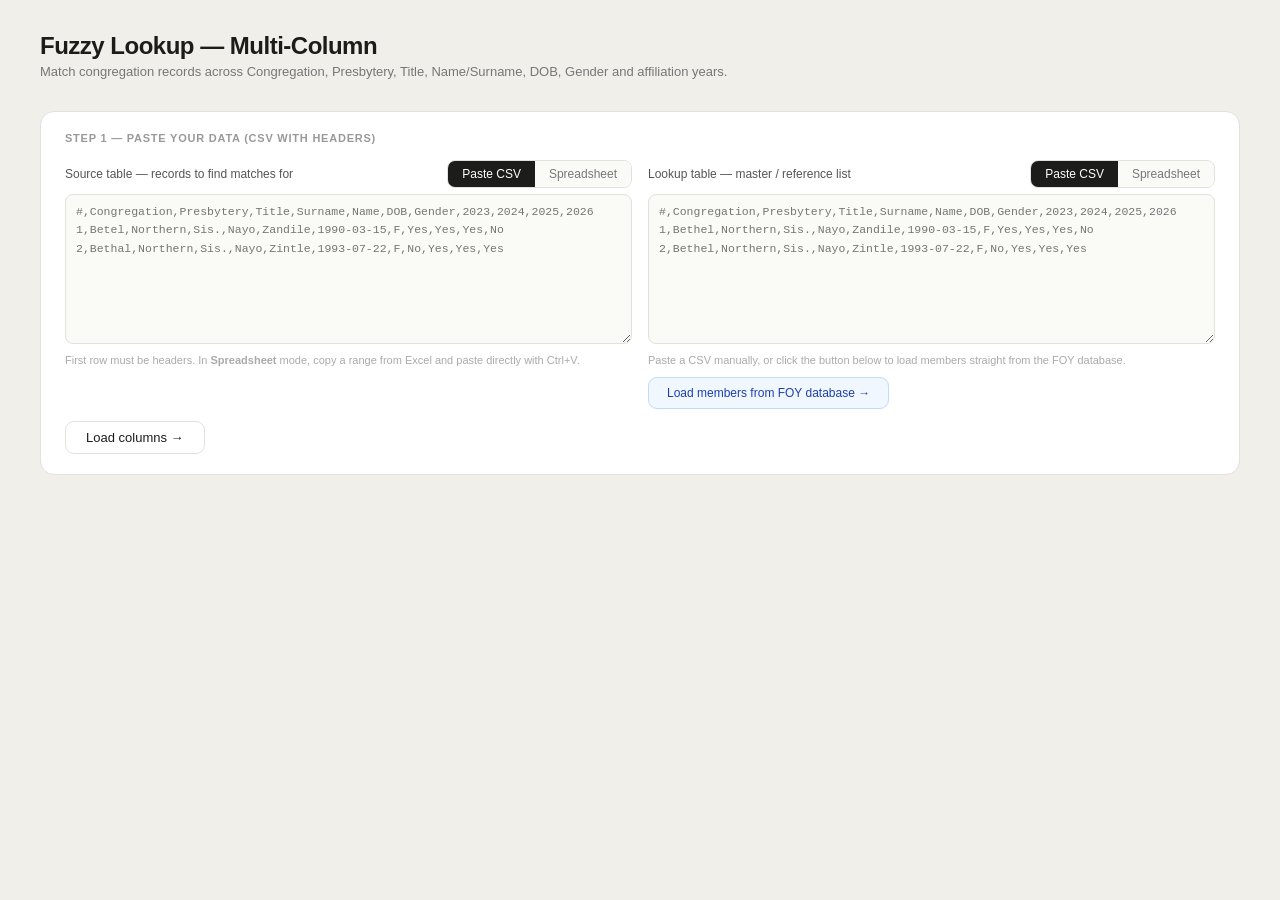
<file: fuzzy-lookup.html>
<!DOCTYPE html>
<html lang="en">
<head>
  <meta charset="UTF-8" />
  <meta name="viewport" content="width=device-width, initial-scale=1.0" />
  <title>Fuzzy Lookup — Multi-Column</title>
  <style>
    *, *::before, *::after { box-sizing: border-box; margin: 0; padding: 0; }
    body { font-family: -apple-system, BlinkMacSystemFont, 'Segoe UI', sans-serif; font-size: 14px; background: #f0efe9; color: #1c1c1a; min-height: 100vh; padding: 2rem 1rem; }
    .container { max-width: 1200px; margin: 0 auto; }
    header { margin-bottom: 2rem; }
    h1 { font-size: 24px; font-weight: 600; letter-spacing: -0.5px; margin-bottom: 4px; }
    .sub { font-size: 13px; color: #777; }
    .card { background: #fff; border: 1px solid #e2e1db; border-radius: 14px; padding: 1.25rem 1.5rem; margin-bottom: 1rem; }
    .card-title { font-size: 11px; font-weight: 600; color: #999; text-transform: uppercase; letter-spacing: 0.07em; margin-bottom: 1rem; }
    .paste-grid { display: grid; grid-template-columns: 1fr 1fr; gap: 16px; }
    @media (max-width: 700px) { .paste-grid { grid-template-columns: 1fr; } }
    .paste-block { min-width: 0; }
    .paste-block label { display: block; font-size: 12px; font-weight: 500; color: #555; margin-bottom: 6px; }
    textarea { width: 100%; height: 150px; font-family: 'Courier New', monospace; font-size: 11.5px; line-height: 1.6; resize: vertical; border: 1px solid #e2e1db; border-radius: 8px; padding: 8px 10px; background: #fafaf7; color: #1c1c1a; }
    textarea:focus { outline: none; border-color: #999; }
    .hint { font-size: 11px; color: #aaa; margin-top: 5px; line-height: 1.5; }
    input[type=text], input[type=number] { font-size: 12px; padding: 6px 10px; border: 1px solid #e2e1db; border-radius: 7px; background: #fafaf7; color: #1c1c1a; width: 100%; }
    input[type=text]:focus, input[type=number]:focus { outline: none; border-color: #999; }
    select { font-size: 12px; padding: 5px 8px; border: 1px solid #e2e1db; border-radius: 7px; background: #fafaf7; color: #1c1c1a; width: 100%; }
    select:focus { outline: none; border-color: #999; }
    input[type=range] { width: 100%; accent-color: #1c1c1a; }

    /* ── map grid ── */
    .map-grid { display: grid; grid-template-columns: repeat(auto-fill, minmax(210px, 1fr)); gap: 14px; }
    .map-row { display: flex; flex-direction: column; gap: 4px; }
    .field-label { font-size: 11px; font-weight: 600; color: #555; display: flex; align-items: center; gap: 6px; margin-bottom: 2px; flex-wrap: wrap; }
    .dot { width: 8px; height: 8px; border-radius: 50%; flex-shrink: 0; display: inline-block; }
    .field-hint { font-size: 10px; color: #bbb; font-weight: 400; }
    .col-pair { display: grid; grid-template-columns: 1fr 1fr; gap: 6px; }
    .col-pair-label { font-size: 10px; color: #aaa; margin-bottom: 3px; }

    /* ── year config ── */
    .year-config { margin-top: 1rem; padding-top: 1rem; border-top: 1px solid #f0efe9; }
    .year-config-title { font-size: 11px; font-weight: 600; color: #999; text-transform: uppercase; letter-spacing: 0.06em; margin-bottom: 10px; }
    .year-rows { display: flex; flex-direction: column; gap: 6px; }
    .year-row { display: grid; grid-template-columns: 90px 1fr 1fr 60px; gap: 8px; align-items: center; font-size: 12px; }
    .year-row.header { font-size: 10px; color: #aaa; font-weight: 600; text-transform: uppercase; letter-spacing: 0.05em; }
    .add-year-btn { margin-top: 8px; font-size: 12px; color: #555; background: #fafaf7; border: 1px dashed #e2e1db; border-radius: 7px; padding: 5px 12px; cursor: pointer; width: 100%; }
    .add-year-btn:hover { background: #f0efe9; }
    .remove-year { font-size: 11px; color: #c0392b; background: none; border: none; cursor: pointer; padding: 2px 4px; }



    /* ── weights ── */
    .weight-grid { display: grid; grid-template-columns: repeat(auto-fill, minmax(190px, 1fr)); gap: 14px; }
    .weight-row { display: flex; flex-direction: column; gap: 6px; }
    .wlabel { font-size: 12px; color: #555; display: flex; justify-content: space-between; align-items: center; }
    .wval { font-size: 12px; font-weight: 600; color: #1c1c1a; }
    .exclude-row { display: flex; align-items: center; gap: 6px; margin-top: 4px; }
    .exclude-row input[type=checkbox] { accent-color: #c0392b; width: 13px; height: 13px; cursor: pointer; }
    .exclude-row label { font-size: 11px; color: #aaa; cursor: pointer; user-select: none; }
    .weight-row.excluded .wlabel { opacity: 0.4; }
    .weight-row.excluded input[type=range] { opacity: 0.25; pointer-events: none; }

    /* ── options row ── */
    .options-row { display: flex; align-items: center; gap: 20px; flex-wrap: wrap; margin-top: 1rem; padding-top: 1rem; border-top: 1px solid #f0efe9; }
    .opt-group { display: flex; align-items: center; gap: 8px; }
    .opt-group label { font-size: 13px; color: #555; }
    .opt-group select { width: auto; }
    .thresh-val { font-size: 13px; font-weight: 600; min-width: 36px; }
    .run-btn { background: #1c1c1a; color: #fff; border: none; border-radius: 9px; padding: 9px 24px; font-size: 13px; font-weight: 600; cursor: pointer; transition: opacity 0.15s; }
    .run-btn:hover { opacity: 0.75; }
    .load-btn { margin-top: 12px; background: #fff; color: #1c1c1a; border: 1px solid #e2e1db; border-radius: 9px; padding: 8px 20px; font-size: 13px; font-weight: 500; cursor: pointer; }
    .load-btn:hover { background: #f5f5f0; }
    .mode-toggle { display: flex; border: 1px solid #e2e1db; border-radius: 8px; overflow: hidden; }
    .mode-btn { flex: 1; padding: 6px 14px; font-size: 12px; font-weight: 500; border: none; background: #fafaf7; color: #777; cursor: pointer; white-space: nowrap; }
    .mode-btn.active { background: #1c1c1a; color: #fff; }

    /* ── results ── */
    .results-bar { display: flex; align-items: center; justify-content: space-between; margin-bottom: 8px; }
    .results-bar h2 { font-size: 14px; font-weight: 600; }
    .results-meta { display: flex; align-items: center; gap: 10px; }
    .count-badge { font-size: 11px; background: #f0efe9; border: 1px solid #e2e1db; border-radius: 99px; padding: 2px 10px; color: #777; }
    .export-btn { font-size: 12px; color: #555; background: #fff; border: 1px solid #e2e1db; border-radius: 8px; padding: 5px 12px; cursor: pointer; }
    .export-btn:hover { background: #f5f5f0; }
    .table-wrap { overflow-x: auto; border: 1px solid #e2e1db; border-radius: 12px; background: #fff; }
    table { width: 100%; border-collapse: collapse; font-size: 12px; }
    th { background: #fafaf7; padding: 8px 10px; text-align: left; font-size: 10px; font-weight: 600; color: #999; text-transform: uppercase; letter-spacing: 0.05em; border-bottom: 1px solid #e2e1db; white-space: nowrap; }
    td { padding: 8px 10px; border-bottom: 1px solid #f2f1ec; vertical-align: middle; }
    tr:last-child td { border-bottom: none; }
    tr:hover td { background: #fafaf7; }

    .score-pill { display: inline-flex; align-items: center; padding: 3px 10px; border-radius: 99px; font-size: 11px; font-weight: 700; white-space: nowrap; }
    .score-high { background: #e6f7f0; color: #0f6e56; }
    .score-mid  { background: #fef6e4; color: #854f0b; }
    .score-low  { background: #fdecea; color: #a32d2d; }
    .fscore { font-size: 10px; padding: 1px 6px; border-radius: 99px; font-weight: 600; border: 1px solid; white-space: nowrap; }
    .fscore-high { background: #e6f7f0; color: #0f6e56; border-color: #9fe1cb; }
    .fscore-mid  { background: #fef6e4; color: #854f0b; border-color: #fac775; }
    .fscore-low  { background: #fdecea; color: #a32d2d; border-color: #f7c1c1; }

    .affil-cell { display: flex; gap: 3px; flex-wrap: wrap; }
    .affil-badge { font-size: 10px; padding: 1px 5px; border-radius: 4px; font-weight: 600; }
    .affil-yes  { background: #e6f7f0; color: #0f6e56; }
    .affil-no   { background: #f5f5f0; color: #aaa; }
    .affil-diff { background: #fdecea; color: #a32d2d; }

    .override-tag { font-size: 10px; background: #f0f4ff; color: #3b5bdb; border: 1px solid #c5d0e6; border-radius: 4px; padding: 1px 5px; margin-left: 4px; }
    .presb-source-toggle { display: flex; gap: 0; border: 1px solid #e2e1db; border-radius: 7px; overflow: hidden; margin-bottom: 6px; width: fit-content; }
    .presb-source-btn { padding: 4px 12px; font-size: 11px; font-weight: 500; border: none; background: #fafaf7; color: #777; cursor: pointer; }
    .presb-source-btn.active { background: #185FA5; color: #fff; }

    /* ── Result cards ── */
    .result-cards { display: flex; flex-direction: column; gap: 8px; }
    .rcard { background: #fff; border: 1px solid #e2e1db; border-radius: 10px; overflow: hidden; transition: border-color .12s, box-shadow .12s; }
    .rcard.selected { border-color: #1c1c1a; box-shadow: 0 0 0 2px rgba(28,28,26,0.1); }
    .rcard-no-match { opacity: 0.65; }
    .rcard-header { display: flex; align-items: center; gap: 10px; padding: 9px 14px; background: #fafaf7; border-bottom: 1px solid #f0efe9; flex-wrap: wrap; }
    .rcard-check { width: 15px; height: 15px; accent-color: #1c1c1a; cursor: pointer; flex-shrink: 0; margin-right: 2px; }
    /* ── Bulk action bar ── */
    .bulk-bar { display: flex; align-items: center; gap: 8px; padding: 8px 14px; background: #1c1c1a; color: #fff; border-radius: 10px; margin-bottom: 8px; flex-wrap: wrap; }
    .bulk-count { font-size: 12px; font-weight: 600; }
    .bulk-dec-btn { padding: 4px 12px; font-size: 11px; font-weight: 600; border: none; border-radius: 7px; cursor: pointer; white-space: nowrap; }
    .bulk-confirm { background: #e6f7f0; color: #0f6e56; }
    .bulk-new     { background: #dbeafe; color: #1e40af; }
    .bulk-skip    { background: #f0efe9; color: #777; }
    .bulk-deselect { font-size: 11px; color: #aaa; background: none; border: 1px solid #444; border-radius: 7px; padding: 4px 10px; cursor: pointer; margin-left: auto; }
    .sel-all-wrap { display: flex; align-items: center; gap: 5px; }
    .sel-all-check { width: 14px; height: 14px; accent-color: #1c1c1a; cursor: pointer; }
    .sel-all-label { font-size: 10px; color: #aaa; font-weight: 700; text-transform: uppercase; letter-spacing: .05em; cursor: pointer; white-space: nowrap; user-select: none; }
    .rcard-ref { font-size: 11px; color: #aaa; flex: 1; min-width: 80px; }
    .rcard-body { padding: 8px 14px; display: flex; flex-direction: column; gap: 5px; }
    .rcard-row { display: grid; grid-template-columns: 110px 1fr 18px 1fr 54px; gap: 8px; align-items: center; font-size: 12px; min-height: 24px; }
    .rcard-label { font-size: 10px; font-weight: 700; text-transform: uppercase; letter-spacing: 0.05em; white-space: nowrap; overflow: hidden; text-overflow: ellipsis; }
    .rcard-val { white-space: nowrap; overflow: hidden; text-overflow: ellipsis; color: #1c1c1a; }
    .rcard-val-b { color: #999; }
    .rcard-val-b.diff { color: #c0392b; font-weight: 600; }
    .rcard-arr { text-align: center; color: #ddd; font-size: 11px; }
    .rcard-years { display: flex; gap: 3px; flex-wrap: wrap; }
    .rcard-nomatch { padding: 8px 14px 10px; font-size: 12px; display: flex; gap: 16px; flex-wrap: wrap; }
    .rcard-nm-field { display: flex; flex-direction: column; gap: 2px; }
    .rcard-nm-field > span:first-child { font-size: 9px; font-weight: 700; color: #ccc; text-transform: uppercase; letter-spacing: 0.05em; }

    .empty { text-align: center; padding: 3rem; color: #bbb; font-size: 13px; }
    .warn { background: #fffbea; border: 1px solid #fde68a; border-radius: 8px; padding: 8px 12px; font-size: 12px; color: #92400e; margin-top: 8px; }
    .info-box { background: #f0f7ff; border: 1px solid #bfdbfe; border-radius: 8px; padding: 8px 12px; font-size: 12px; color: #1e40af; margin-top: 10px; }
    .divider { border: none; border-top: 1px solid #f0efe9; margin: 1rem 0; }

    /* ── DB integration ── */
    .load-db-btn { margin-top: 8px; background: #f0f7ff; color: #1e40af; border: 1px solid #bfdbfe; border-radius: 9px; padding: 8px 18px; font-size: 12px; font-weight: 500; cursor: pointer; }
    .load-db-btn:hover { background: #dbeafe; }
    .import-config { margin-top: 1rem; padding: 1rem; background: #f0f7ff; border: 1px solid #bfdbfe; border-radius: 10px; }
    .import-config-title { font-size: 11px; font-weight: 600; color: #1e40af; text-transform: uppercase; letter-spacing: 0.07em; margin-bottom: 12px; }
    .import-config-row { display: grid; grid-template-columns: 1fr 1fr 100px; gap: 12px; align-items: end; }
    @media (max-width: 600px) { .import-config-row { grid-template-columns: 1fr; } }
    .commit-btn { background: #0f6e56; color: #fff; border: none; border-radius: 9px; padding: 9px 22px; font-size: 13px; font-weight: 600; cursor: pointer; transition: opacity 0.15s; }
    .commit-btn:hover { opacity: 0.8; }
    .decision-sel { font-size: 11px; padding: 3px 7px; border: 1px solid #e2e1db; border-radius: 6px; cursor: pointer; transition: background 0.1s; min-width: 130px; }

    /* ── Result filters ── */
    .results-sticky-bar { position:sticky; top:0; z-index:50; background:#f5f5f0; padding:6px 0 2px; margin-bottom:4px; }
    .filter-bar { display:flex; gap:10px; align-items:center; flex-wrap:wrap; padding:8px 12px; background:#fafaf7; border:1px solid #e2e1db; border-radius:10px; margin-bottom:10px; }
    .filter-group { display:flex; align-items:center; gap:5px; }
    .filter-label { font-size:10px; color:#aaa; font-weight:700; text-transform:uppercase; letter-spacing:.05em; white-space:nowrap; }
    .fchip-group { display:flex; border:1px solid #e2e1db; border-radius:7px; overflow:hidden; }
    .fchip { padding:3px 10px; font-size:11px; font-weight:500; border:none; border-right:1px solid #e2e1db; background:#fff; color:#777; cursor:pointer; white-space:nowrap; }
    .fchip:last-child { border-right:none; }
    .fchip:hover { background:#f5f5f0; }
    .fchip.active { background:#1c1c1a; color:#fff; }
    .rcard.rc-hidden { display:none; }
    /* ── Commit group ── */
    .commit-group { display:flex; gap:6px; flex-wrap:wrap; margin-bottom:10px; }
    .cmt-confirm { background:#0f6e56; color:#fff; border:none; border-radius:8px; padding:6px 14px; font-size:12px; font-weight:600; cursor:pointer; }
    .cmt-new     { background:#1e40af; color:#fff; border:none; border-radius:8px; padding:6px 14px; font-size:12px; font-weight:600; cursor:pointer; }
    .cmt-all     { background:#1c1c1a; color:#fff; border:none; border-radius:8px; padding:6px 14px; font-size:12px; font-weight:600; cursor:pointer; }
    .cmt-confirm:disabled, .cmt-new:disabled, .cmt-all:disabled { opacity:.35; cursor:not-allowed; }
    .cmt-pending { background:#fff; color:#555; border:1px solid #e2e1db; border-radius:8px; padding:6px 14px; font-size:12px; font-weight:600; cursor:pointer; margin-left:auto; }
    .cmt-pending:hover { background:#f5f5f0; }
    .filter-field-sel { font-size:11px; padding:3px 6px; border:1px solid #e2e1db; border-radius:7px; background:#fafaf7; color:#1c1c1a; width:auto; }
    /* ── Congregation mapping new badge ── */
    .cong-new-badge { display:inline-flex; align-items:center; gap:4px; font-size:10px; font-weight:700; background:#e6f7f0; color:#0f6e56; border:1px solid #9fe1cb; border-radius:99px; padding:2px 8px; white-space:nowrap; }
    .cong-new-badge.pending { background:#f0f7ff; color:#1e40af; border-color:#bfdbfe; }
    /* ── Toast ── */
    .commit-toast { position:fixed; bottom:24px; right:24px; background:#1c1c1a; color:#fff; border-radius:10px; padding:12px 18px; font-size:13px; font-weight:500; z-index:9999; opacity:0; transition:opacity .3s; pointer-events:none; max-width:320px; line-height:1.6; white-space:pre-line; }
    .commit-toast.show { opacity:1; }

    /* ── Override panel ── */
    .change-match-btn { font-size:11px; padding:2px 8px; border:1px solid #e2e1db; border-radius:6px; background:#fafaf7; color:#555; cursor:pointer; white-space:nowrap; margin-left:4px; }
    .change-match-btn:hover { background:#f0efe9; }
    .change-match-btn.active { background:#dbeafe; color:#1e40af; border-color:#bfdbfe; }
    .override-panel { border-top:1px solid #e2e1db; padding:10px 14px; background:#fafaf7; }
    .ovp-header { display:flex; align-items:center; justify-content:space-between; margin-bottom:8px; }
    .ovp-title { font-size:11px; font-weight:700; color:#555; text-transform:uppercase; letter-spacing:.05em; }
    .ovp-close { font-size:12px; background:none; border:none; cursor:pointer; color:#aaa; padding:0 2px; }
    .ovp-close:hover { color:#1c1c1a; }
    .ovp-search { width:100%; font-size:12px; padding:5px 9px; border:1px solid #e2e1db; border-radius:7px; background:#fff; margin-bottom:7px; box-sizing:border-box; }
    .ovp-list { max-height:200px; overflow-y:auto; display:flex; flex-direction:column; gap:1px; }
    .ovp-item { padding:5px 8px; border-radius:6px; cursor:pointer; border:1px solid transparent; }
    .ovp-item:hover { background:#fff; border-color:#e2e1db; }
    .ovp-item.ovp-current { background:#e6f7f0; border-color:#9fe1cb; }
    .ovp-item-name { font-size:12px; font-weight:600; color:#1c1c1a; }
    .ovp-item-meta { font-size:10px; color:#aaa; margin-top:1px; }
    .ovp-override-tag { font-size:10px; background:#dbeafe; color:#1e40af; border:1px solid #bfdbfe; border-radius:4px; padding:1px 5px; margin-left:4px; }

    /* ── Excel paste zone ── */
    .paste-zone { border: 2px dashed #e2e1db; border-radius: 8px; min-height: 70px; padding: 18px 12px; cursor: text; text-align: center; color: #bbb; font-size: 13px; outline: none; transition: border-color 0.15s, background 0.15s; user-select: none; }
    .paste-zone:focus { border-color: #999; background: #fafaf8; color: #777; }
    .paste-zone.has-data { border-color: #9fe1cb; background: #f0fdf8; color: #0f6e56; font-weight: 600; border-style: solid; }
    .paste-zone-actions { display: flex; gap: 8px; align-items: center; margin-top: 8px; }
    .paste-preview-wrap { overflow-x: auto; border: 1px solid #e2e1db; border-radius: 8px; background: #fff; margin-top: 8px; max-height: 190px; overflow-y: auto; }
    .paste-preview-wrap table { font-size: 11px; }
    .paste-preview-wrap th { background: #fafaf7; font-size: 10px; color: #999; text-transform: uppercase; letter-spacing: 0.04em; }

/* ── Column filter dropdowns ── */
.col-filter-btn { display:inline-flex;align-items:center;justify-content:center;width:15px;height:15px;border:none;border-radius:3px;background:none;cursor:pointer;color:#ccc;font-size:8px;padding:0;margin-left:3px;vertical-align:middle;flex-shrink:0; }
.col-filter-btn:hover { background:#e2e1db;color:#555; }
.col-filter-btn.filtered { background:#dbeafe;color:#1e40af; }
.col-filter-panel { position:fixed;background:#fff;border:1px solid #e2e1db;border-radius:10px;box-shadow:0 4px 20px rgba(0,0,0,0.13);padding:10px;z-index:10000;width:210px;font-size:12px; }
.cfp-search { width:100%;margin-bottom:7px;padding:5px 8px;border:1px solid #e2e1db;border-radius:7px;font-size:11px;box-sizing:border-box; }
.cfp-actions { display:flex;gap:6px;margin-bottom:7px; }
.cfp-actions button { flex:1;font-size:11px;padding:3px 6px;border:1px solid #e2e1db;border-radius:6px;cursor:pointer;background:#fafaf7; }
.cfp-list { max-height:170px;overflow-y:auto;display:flex;flex-direction:column;gap:1px; }
.cfp-item { display:flex;align-items:center;gap:6px;padding:3px 4px;border-radius:5px;cursor:pointer;user-select:none; }
.cfp-item:hover { background:#f5f5f0; }
.cfp-item input { accent-color:#1c1c1a;flex-shrink:0;cursor:pointer; }
.cfp-item label { flex:1;cursor:pointer;white-space:nowrap;overflow:hidden;text-overflow:ellipsis;font-size:11px; }
.cfp-footer { display:flex;gap:6px;margin-top:8px;border-top:1px solid #f0efe9;padding-top:7px; }
.cfp-apply { flex:1;background:#1c1c1a;color:#fff;border:none;border-radius:7px;padding:5px;font-size:11px;font-weight:600;cursor:pointer; }
.cfp-cancel { background:#fafaf7;border:1px solid #e2e1db;border-radius:7px;padding:5px 10px;font-size:11px;cursor:pointer; }
.ss-preview-wrap { overflow-x:auto;border:1px solid #e2e1db;border-radius:8px;background:#fff;margin-top:8px;max-height:200px;overflow-y:auto; }
.ss-preview-wrap table { font-size:11px;width:100%;border-collapse:collapse; }
.ss-preview-wrap th { background:#fafaf7;padding:6px 8px;text-align:left;font-size:10px;font-weight:600;color:#555;text-transform:uppercase;letter-spacing:.04em;border-bottom:1px solid #e2e1db;white-space:nowrap;position:sticky;top:0; }
.ss-preview-wrap th .th-inner { display:flex;align-items:center;gap:2px; }
.ss-preview-wrap td { padding:4px 8px;border-bottom:1px solid #f2f1ec;white-space:nowrap;max-width:160px;overflow:hidden;text-overflow:ellipsis;font-size:11px; }
.ss-preview-wrap tr:last-child td { border-bottom:none; }
.ss-row-count { font-size:11px;color:#aaa;margin-top:4px; }
  </style>
</head>
<body>
<div class="container">
  <header>
    <h1>Fuzzy Lookup — Multi-Column</h1>
    <p class="sub">Match congregation records across Congregation, Presbytery, Title, Name/Surname, DOB, Gender and affiliation years.</p>
  </header>

  <!-- Step 1: Paste data -->
  <div class="card">
    <div class="card-title">Step 1 — Paste your data (CSV with headers)</div>
    <div class="paste-grid">
      <div class="paste-block">
        <label style="display:flex;align-items:center;justify-content:space-between;gap:8px;flex-wrap:wrap;margin-bottom:6px;">
          <span>Source table — records to find matches for</span>
          <div class="mode-toggle" style="margin:0;">
            <button class="mode-btn active" id="ta-csv-btn" onclick="setTableAMode('csv')">Paste CSV</button>
            <button class="mode-btn" id="ta-sheet-btn" onclick="setTableAMode('sheet')">Spreadsheet</button>
          </div>
        </label>
        <textarea id="tableA" placeholder="#,Congregation,Presbytery,Title,Surname,Name,DOB,Gender,2023,2024,2025,2026&#10;1,Betel,Northern,Sis.,Nayo,Zandile,1990-03-15,F,Yes,Yes,Yes,No&#10;2,Bethal,Northern,Sis.,Nayo,Zintle,1993-07-22,F,No,Yes,Yes,Yes"></textarea>
        <div id="tableA-sheet" style="display:none;">
          <div id="tableA-paste-zone" class="paste-zone" tabindex="0">
            Click here, then press <strong>Ctrl+V</strong> to paste from Excel
          </div>
          <div class="paste-zone-actions">
            <button class="load-db-btn" style="margin-top:0;" onclick="pasteFromClipboard()">Paste from clipboard</button>
            <button class="load-db-btn" style="margin-top:0;display:none;" id="clearPasteBtn" onclick="clearPasteData()">Clear</button>
          </div>
          <div id="tableA-paste-preview"></div>
        </div>
        <p class="hint">First row must be headers. In <strong>Spreadsheet</strong> mode, copy a range from Excel and paste directly with Ctrl+V.</p>
      </div>
      <div class="paste-block">
        <label style="display:flex;align-items:center;justify-content:space-between;gap:8px;flex-wrap:wrap;margin-bottom:6px;">
          <span>Lookup table — master / reference list</span>
          <div class="mode-toggle" style="margin:0;">
            <button class="mode-btn active" id="tb-csv-btn" onclick="setTableBMode('csv')">Paste CSV</button>
            <button class="mode-btn" id="tb-sheet-btn" onclick="setTableBMode('sheet')">Spreadsheet</button>
          </div>
        </label>
        <textarea id="tableB" placeholder="#,Congregation,Presbytery,Title,Surname,Name,DOB,Gender,2023,2024,2025,2026&#10;1,Bethel,Northern,Sis.,Nayo,Zandile,1990-03-15,F,Yes,Yes,Yes,No&#10;2,Bethel,Northern,Sis.,Nayo,Zintle,1993-07-22,F,No,Yes,Yes,Yes"></textarea>
        <div id="tableB-sheet" style="display:none;">
          <div id="tableB-paste-zone" class="paste-zone" tabindex="0">
            Click here, then press <strong>Ctrl+V</strong> to paste from Excel
          </div>
          <div class="paste-zone-actions">
            <button class="load-db-btn" style="margin-top:0;" onclick="pasteTableBFromClipboard()">Paste from clipboard</button>
            <button class="load-db-btn" style="margin-top:0;display:none;" id="clearPasteBBtn" onclick="clearTableBPaste()">Clear</button>
          </div>
          <div id="tableB-paste-preview"></div>
        </div>
        <p class="hint">Paste a CSV manually, or click the button below to load members straight from the FOY database.</p>
        <button class="load-db-btn" onclick="loadFromDB()">Load members from FOY database →</button>
      </div>
    </div>
    <div id="parse-warn"></div>

    <!-- Import Target — shown after "Load from DB" -->
    <div id="import-config" class="import-config" style="display:none;">
      <div class="import-config-title">Import Target</div>
      <div class="import-config-row" style="grid-template-columns:1fr 110px;">
        <div>
          <div class="col-pair-label" style="margin-bottom:4px;">Presbytery</div>
          <select id="importPresbytery" onchange="refreshCongMapping()"></select>
        </div>
        <div>
          <div class="col-pair-label" style="margin-bottom:4px;">Period (year)</div>
          <input type="number" id="importYear" min="2000" max="2050" style="width:100%;">
        </div>
      </div>
      <p class="hint" style="margin-top:8px;">Congregations are mapped per-row after the lookup runs. Make sure your import list has a <strong>Congregation</strong> column and map it in Step 2.</p>
    </div>

    <button class="load-btn" onclick="loadColumns()">Load columns →</button>
  </div>

  <!-- Step 2: Column mapping -->
  <div class="card" id="map-section" style="display:none;">
    <div class="card-title">Step 2 — Map columns to match fields</div>
    <div class="map-grid" id="map-grid"></div>

    <hr class="divider">

    <!-- Year mapping -->
    <div class="year-config">
      <div class="year-config-title">Affiliation period columns</div>
      <p class="hint" style="margin-bottom:10px;">Map each period to the corresponding column in both tables. Cells containing "yes" / "y" / "1" count as affiliated; blank, "no" or "n" count as not affiliated.</p>
      <div class="year-rows">
        <div class="year-row header">
          <span>Year label</span><span>Table A column</span><span>Table B column</span><span></span>
        </div>
        <div id="year-rows"></div>
      </div>
      <button class="add-year-btn" onclick="addYearRow()">+ Add period</button>
    </div>

    </div>
  </div>

  <!-- Step 3: Weights & options -->
  <div class="card" id="weight-section" style="display:none;">
    <div class="card-title">Step 3 — Field weights &amp; matching options</div>
    <div class="weight-grid" id="weight-grid"></div>
    <div class="options-row">
      <div class="opt-group">
        <label>Algorithm</label>
        <select id="algo">
          <option value="jaro">Jaro-Winkler (best for names)</option>
          <option value="dice">Dice coefficient</option>
          <option value="levenshtein">Levenshtein ratio</option>
        </select>
      </div>
      <div class="opt-group">
        <label>Min score</label>
        <input type="range" id="thresh" min="0" max="100" value="45" step="5" style="width:90px;">
        <span class="thresh-val" id="thresh-val">45%</span>
      </div>
      <div class="opt-group">
        <label>Match mode</label>
        <div class="mode-toggle">
          <button class="mode-btn" id="btn-many" onclick="setMode('many')">Allow reuse</button>
          <button class="mode-btn active" id="btn-one" onclick="setMode('one')">One-to-one</button>
        </div>
      </div>
      <button class="run-btn" style="margin-left:auto;" onclick="runLookup()">Run lookup</button>
    </div>
    <div class="info-box" id="mode-info">
      <strong>One-to-one mode:</strong> Each Table B record can only be claimed once — similar people like siblings sharing a surname each get their own unique match.
    </div>
  </div>

  <!-- Congregation Mapping (DB mode only) -->
  <div id="cong-map-section" style="display:none;margin-top:1.5rem;">
    <div class="results-bar">
      <h2>Congregation Mapping</h2>
      <div class="results-meta">
        <span class="count-badge" id="cong-map-count"></span>
      </div>
    </div>
    <div class="card">
      <p class="hint" style="margin-bottom:1rem;">Map each congregation name from your import list to the correct congregation in the FOY database. Matches ≥ 85% were auto-suggested — review lower-confidence ones before committing.</p>
      <div id="cong-map-header" style="display:grid;grid-template-columns:1fr 28px 1fr 80px;gap:12px;align-items:center;margin-bottom:8px;font-size:10px;font-weight:600;color:#999;text-transform:uppercase;letter-spacing:0.05em;">
        <span>Import name</span><span></span><span>Database congregation</span><span>Confidence</span>
      </div>
      <div id="cong-map-rows"></div>
    </div>
  </div>

  <!-- Results -->
  <div id="results-section" style="display:none;">
    <div class="results-bar">
      <h2>Results</h2>
      <div class="results-meta">
        <span class="count-badge" id="res-count"></span>
        <button class="export-btn" onclick="exportCSV()">Export CSV</button>
      </div>
    </div>

    <!-- Sticky wrapper: filter bar + commit buttons float while scrolling results -->
    <div class="results-sticky-bar" id="results-sticky-bar">

    <!-- Filter bar (shown after lookup runs) -->
    <div class="filter-bar" id="result-filter-bar" style="display:none;">
      <div class="sel-all-wrap" id="sel-all-wrap" style="display:none;">
        <input type="checkbox" class="sel-all-check" id="sel-all-check" onchange="selectAllVisible(this)" title="Select / deselect all visible">
        <label class="sel-all-label" for="sel-all-check">Select all</label>
        <span style="width:1px;height:14px;background:#e2e1db;display:inline-block;margin:0 4px;"></span>
      </div>
      <div class="filter-group">
        <span class="filter-label">Show</span>
        <div class="fchip-group">
          <button class="fchip active" data-fg="match" onclick="setFilter('match','all',this)">All</button>
          <button class="fchip" data-fg="match" onclick="setFilter('match','matched',this)">Matched</button>
          <button class="fchip" data-fg="match" onclick="setFilter('match','nomatch',this)">No Match</button>
        </div>
      </div>
      <div class="filter-group" id="filter-dec-group" style="display:none;">
        <span class="filter-label">Decision</span>
        <div class="fchip-group">
          <button class="fchip active" data-fg="dec" onclick="setFilter('dec','all',this)">All</button>
          <button class="fchip" data-fg="dec" onclick="setFilter('dec','confirm',this)">Confirm</button>
          <button class="fchip" data-fg="dec" onclick="setFilter('dec','new',this)">New</button>
          <button class="fchip" data-fg="dec" onclick="setFilter('dec','skip',this)">Skip</button>
        </div>
      </div>
      <div class="filter-group">
        <span class="filter-label">Score</span>
        <div class="fchip-group">
          <button class="fchip active" data-fg="score" onclick="setFilter('score','all',this)">All</button>
          <button class="fchip" data-fg="score" onclick="setFilter('score','vhigh',this)">≥90%</button>
          <button class="fchip" data-fg="score" onclick="setFilter('score','high',this)">75–89%</button>
          <button class="fchip" data-fg="score" onclick="setFilter('score','mid',this)">50–74%</button>
          <button class="fchip" data-fg="score" onclick="setFilter('score','low',this)">&lt;50%</button>
        </div>
      </div>
      <div class="filter-group">
        <span class="filter-label">Search</span>
        <select id="filter-search-col" class="filter-field-sel" onchange="setSearchColFilter()" style="width:130px;">
          <option value="">Any column</option>
        </select>
        <input type="text" id="filter-search-text" placeholder="Filter rows…" oninput="setSearchTextFilter()" style="width:150px;padding:4px 8px;font-size:12px;border:1px solid #e2e1db;border-radius:7px;background:#fafaf7;">
        <button onclick="clearSearchFilter()" title="Clear search" style="font-size:11px;padding:3px 8px;border:1px solid #e2e1db;border-radius:7px;background:#fafaf7;cursor:pointer;color:#777;">✕</button>
      </div>
      <div class="filter-group" id="filter-field-group" style="display:none;">
        <span class="filter-label">Column</span>
        <select id="filter-field-key" class="filter-field-sel" onchange="setFieldKeyFilter()">
          <option value="">Any field</option>
        </select>
        <div class="fchip-group">
          <button class="fchip active" data-fg="fieldScore" onclick="setFilter('fieldScore','all',this)">All</button>
          <button class="fchip" data-fg="fieldScore" onclick="setFilter('fieldScore','vhigh',this)">≥90%</button>
          <button class="fchip" data-fg="fieldScore" onclick="setFilter('fieldScore','high',this)">75–89%</button>
          <button class="fchip" data-fg="fieldScore" onclick="setFilter('fieldScore','mid',this)">50–74%</button>
          <button class="fchip" data-fg="fieldScore" onclick="setFilter('fieldScore','low',this)">&lt;50%</button>
        </div>
      </div>
      <div class="filter-group" style="margin-left:auto;">
        <span class="filter-label">Sort</span>
        <select class="filter-field-sel" id="sort-order" onchange="setSort(this.value)" style="width:auto;">
          <option value="original">Original order</option>
          <option value="score-asc">Score ↑ (low → high)</option>
          <option value="score-desc">Score ↓ (high → low)</option>
        </select>
      </div>
      <span id="filter-visible-count" class="count-badge"></span>
    </div>

    <!-- Commit group (db mode only) -->
    <div class="commit-group" id="commit-group" style="display:none;">
      <button class="cmt-confirm" id="commitConfirmBtn" onclick="commitImport('confirm')" disabled>Commit Confirmed (0)</button>
      <button class="cmt-new"     id="commitNewBtn"     onclick="commitImport('new')"     disabled>Commit New (0)</button>
      <button class="cmt-all"     id="commitAllBtn"     onclick="commitImport('all')"     disabled>Commit All (0)</button>
      <button class="cmt-pending" id="copyPendingBtn"   onclick="copyUncommitted()"       style="display:none;">Copy Pending (0)</button>
    </div>

    </div><!-- /results-sticky-bar -->

    <!-- Bulk action bar (db mode, shown when ≥1 card selected) -->
    <div class="bulk-bar" id="bulk-bar" style="display:none;">
      <span class="bulk-count" id="bulk-count">0 selected</span>
      <button class="bulk-dec-btn bulk-confirm" onclick="bulkSetDecision('confirm')">Set Confirm</button>
      <button class="bulk-dec-btn bulk-new"     onclick="bulkSetDecision('new')">Set New</button>
      <button class="bulk-dec-btn bulk-skip"    onclick="bulkSetDecision('skip')">Set Skip</button>
      <button class="bulk-deselect"             onclick="clearSelection()">Deselect All</button>
    </div>

    <div id="result-cards" class="result-cards">
      <div class="empty">Run lookup to see results</div>
    </div>
  </div>
</div>

<!-- Toast notification -->
<div class="commit-toast" id="commitToast"></div>

<!-- Shared sync layer — needed so commitImport can push records to Google Sheet -->
<script src="assets/js/utils.js"></script>
<script src="assets/js/db.js"></script>
<script src="assets/js/sheet.js"></script>
<script src="assets/js/audit.js"></script>

<script>
const $ = id => document.getElementById(id);
let matchMode = 'one';
let tA = null, tB = null, lastResults = [];
let _tAAllRows = [], _tAHeaders = [], _tAFilters = {};
let _tBAllRows = [], _tBHeaders = [], _tBFilters = {};
let _tbMode = 'csv';
let _openColFilterState = null;
let _dbMode = false, _dbRaw = null;
let _lastRunConfig = null;

// ── Mode toggle ───────────────────────────────────────────────────────────────
function setMode(m) {
  matchMode = m;
  $('btn-one').classList.toggle('active', m === 'one');
  $('btn-many').classList.toggle('active', m === 'many');
  $('mode-info').innerHTML = m === 'one'
    ? '<strong>One-to-one mode:</strong> Each Table B record can only be claimed once — similar people like siblings sharing a surname each get their own unique match.'
    : '<strong>Allow reuse mode:</strong> The best-scoring Table B row is returned for each Table A row, even if already matched to someone else.';
}

// ── CSV parser ────────────────────────────────────────────────────────────────
function parseCSV(raw) {
  const lines = raw.trim().split('\n').filter(l => l.trim());
  if (!lines.length) return { headers: [], rows: [] };
  function parseLine(line) {
    const cols = []; let cur = '', inQ = false;
    for (const c of line) {
      if (c === '"') { inQ = !inQ; continue; }
      if (c === ',' && !inQ) { cols.push(cur.trim()); cur = ''; continue; }
      cur += c;
    }
    cols.push(cur.trim()); return cols;
  }
  return { headers: parseLine(lines[0]), rows: lines.slice(1).map(parseLine) };
}

// ── Affiliation normaliser ────────────────────────────────────────────────────
function isAffiliated(val) {
  const v = (val || '').toLowerCase().trim();
  return v === 'yes' || v === 'y' || v === '1' || v === 'true';
}

// ── Similarity algorithms ─────────────────────────────────────────────────────
function jaro(s1, s2) {
  if (s1 === s2) return 1;
  const l1 = s1.length, l2 = s2.length;
  if (!l1 || !l2) return 0;
  const dist = Math.max(0, Math.floor(Math.max(l1, l2) / 2) - 1);
  const m1 = new Array(l1).fill(false), m2 = new Array(l2).fill(false);
  let matches = 0, t = 0;
  for (let i = 0; i < l1; i++) {
    const lo = Math.max(0, i - dist), hi = Math.min(i + dist + 1, l2);
    for (let j = lo; j < hi; j++) { if (m2[j] || s1[i] !== s2[j]) continue; m1[i] = m2[j] = true; matches++; break; }
  }
  if (!matches) return 0;
  let k = 0;
  for (let i = 0; i < l1; i++) { if (!m1[i]) continue; while (!m2[k]) k++; if (s1[i] !== s2[k]) t++; k++; }
  return (matches / l1 + matches / l2 + (matches - t / 2) / matches) / 3;
}
function jaroWinkler(a, b) { const jd = jaro(a, b); let p = 0; for (let i = 0; i < Math.min(4, a.length, b.length); i++) { if (a[i] === b[i]) p++; else break; } return jd + p * 0.1 * (1 - jd); }
function dice(a, b) { if (a === b) return 1; if (a.length < 2 || b.length < 2) return 0; const bg = new Map(); for (let i = 0; i < a.length - 1; i++) { const s = a.slice(i, i+2); bg.set(s, (bg.get(s)||0)+1); } let inter = 0; for (let i = 0; i < b.length - 1; i++) { const s = b.slice(i, i+2); if (bg.get(s) > 0) { inter++; bg.set(s, bg.get(s)-1); } } return (2*inter)/(a.length+b.length-2); }
function levenshtein(a, b) { const m = a.length, n = b.length; const dp = Array.from({length:m+1},(_,i)=>Array.from({length:n+1},(_,j)=>i?(j?0:i):j)); for (let i=1;i<=m;i++) for (let j=1;j<=n;j++) dp[i][j]=a[i-1]===b[j-1]?dp[i-1][j-1]:1+Math.min(dp[i-1][j],dp[i][j-1],dp[i-1][j-1]); return 1-dp[m][n]/Math.max(m,n); }
function sim(a, b, algo) { a=(a||'').toLowerCase().trim(); b=(b||'').toLowerCase().trim(); if(!a&&!b)return 1; if(!a||!b)return 0; if(algo==='jaro')return jaroWinkler(a,b); if(algo==='dice')return dice(a,b); return levenshtein(a,b); }

// ── Field config ──────────────────────────────────────────────────────────────
const CORE_FIELDS = [
  { key:'congregation', label:'Congregation', color:'#3B6D11', defaultW:15, hint:'Fuzzy — handles misspellings' },
  { key:'presbytery',   label:'Presbytery',   color:'#185FA5', defaultW:10, hint:'Exact match' },
  { key:'title',        label:'Title',        color:'#6741d9', defaultW:5,  hint:'Sis./Bro./Mr/Mrs' },
  { key:'name',         label:'Name + Surname',color:'#993556',defaultW:30, hint:'Detects name/surname swaps' },
  { key:'dob',          label:'DOB',           color:'#854F0B', defaultW:20, hint:'Normalises date formats' },
  { key:'gender',       label:'Gender',        color:'#0f6e56', defaultW:5,  hint:'M/F/Male/Female' },
  { key:'years',        label:'Affiliation period', color:'#c0392b', defaultW:15, hint:'Yes/No per period scored' },
];

const AUTO_KEYWORDS = {
  congregation: ['congregation','cong','church','ward','assembly'],
  presbytery:   ['presbytery','presb','district','region','pres'],
  title:        ['title','salut','prefix','honorific'],
  name:         ['name','first','given','forename'],
  surname:      ['surname','last','family','second'],
  dob:          ['dob','birth','born','date','bday'],
  gender:       ['gender','sex','m/f','male'],
};

function autoDetect(headers, keywords, exclude = []) {
  const h = headers.map(x => x.toLowerCase());
  for (const kw of keywords) {
    const i = h.findIndex(x => x.includes(kw) && !exclude.some(ex => x.includes(ex)));
    if (i >= 0) return i;
  }
  return -1;
}

// ── Year rows ─────────────────────────────────────────────────────────────────
let yearRowCount = 0;
function addYearRow(label, colAidx, colBidx) {
  const id = yearRowCount++;
  const div = document.createElement('div');
  div.id = `yr_${id}`;
  div.className = 'year-row';
  const optsA = colOptions(tA.headers, colAidx !== undefined ? colAidx : -1);
  const optsB = colOptions(tB.headers, colBidx !== undefined ? colBidx : -1);
  div.innerHTML = `
    <input type="text" id="yrLabel_${id}" value="${label||''}" placeholder="e.g. 2023" style="font-size:12px;">
    <select id="yrA_${id}">${optsA}</select>
    <select id="yrB_${id}">${optsB}</select>
    <button class="remove-year" onclick="removeYearRow(${id})">✕</button>`;
  $('year-rows').appendChild(div);
}
function removeYearRow(id) { const el = $(`yr_${id}`); if (el) el.remove(); }

function getYearRows() {
  return Array.from($('year-rows').children).map(div => {
    const id = div.id.replace('yr_', '');
    return {
      label: $(`yrLabel_${id}`).value.trim(),
      colA:  $(`yrA_${id}`).value,
      colB:  $(`yrB_${id}`).value,
    };
  }).filter(r => r.label);
}


// ── Step 1: Load ──────────────────────────────────────────────────────────────
function loadColumns() {
  // In sheet mode use the raw pasted rows directly — avoids CSV round-trip that
  // can cause whitespace mismatches and break column filter comparisons.
  if (_tAAllRows.length) {
    tA = { headers: _tAHeaders, rows: applyColFilters(_tAAllRows, _tAFilters) };
  } else {
    tA = parseCSV(getTableACSV());
    if (Object.keys(_tAFilters).length) tA = { ...tA, rows: applyColFilters(tA.rows, _tAFilters) };
  }
  if (_tBAllRows.length) {
    tB = { headers: _tBHeaders, rows: applyColFilters(_tBAllRows, _tBFilters) };
  } else {
    tB = parseCSV($('tableB').value);
    if (Object.keys(_tBFilters).length) tB = { ...tB, rows: applyColFilters(tB.rows, _tBFilters) };
  }
  const warn = $('parse-warn');
  warn.innerHTML = '';
  if (!tA.headers.length || !tB.headers.length) { warn.innerHTML = '<div class="warn">Could not detect headers. Ensure your CSV has a header row on the first line.</div>'; return; }
  if (!tA.rows.length || !tB.rows.length) { warn.innerHTML = '<div class="warn">One table has no data rows.</div>'; return; }
  buildMapGrid();
  buildWeightGrid();
  autoDetectYears();
  $('map-section').style.display = '';
  $('weight-section').style.display = '';
  $('map-section').scrollIntoView({ behavior: 'smooth', block: 'start' });
}

function colOptions(headers, selectedIdx) {
  let o = '<option value="">— skip —</option>';
  headers.forEach((h, i) => { o += `<option value="${i}"${i === selectedIdx ? ' selected' : ''}>${h || 'Col ' + (i+1)}</option>`; });
  return o;
}

function buildMapGrid() {
  const grid = $('map-grid');
  grid.innerHTML = '';
  CORE_FIELDS.filter(f => f.key !== 'years').forEach(f => {
    const div = document.createElement('div');
    div.className = 'map-row';
    if (f.key === 'name') {
      const aiNameA = autoDetect(tA.headers, AUTO_KEYWORDS.name, ['surname','last','family']);
      const aiSurnA = autoDetect(tA.headers, AUTO_KEYWORDS.surname);
      const aiNameB = autoDetect(tB.headers, AUTO_KEYWORDS.name, ['surname','last','family']);
      const aiSurnB = autoDetect(tB.headers, AUTO_KEYWORDS.surname);
      div.innerHTML = `
        <div class="field-label"><span class="dot" style="background:${f.color}"></span>${f.label} <span class="field-hint">${f.hint}</span></div>
        <div class="col-pair"><div><div class="col-pair-label">Name — Table A</div><select id="mapA_name">${colOptions(tA.headers,aiNameA)}</select></div><div><div class="col-pair-label">Name — Table B</div><select id="mapB_name">${colOptions(tB.headers,aiNameB)}</select></div></div>
        <div class="col-pair" style="margin-top:6px;"><div><div class="col-pair-label">Surname — Table A</div><select id="mapA_surname">${colOptions(tA.headers,aiSurnA)}</select></div><div><div class="col-pair-label">Surname — Table B</div><select id="mapB_surname">${colOptions(tB.headers,aiSurnB)}</select></div></div>`;
    } else if (f.key === 'presbytery') {
      const aiA = autoDetect(tA.headers, AUTO_KEYWORDS.presbytery);
      const aiB = autoDetect(tB.headers, AUTO_KEYWORDS.presbytery);
      div.innerHTML = `
        <div class="field-label"><span class="dot" style="background:${f.color}"></span>${f.label} <span class="field-hint">${f.hint}</span></div>
        <div class="col-pair-label" style="margin-top:2px;">Table A source</div>
        <div class="presb-source-toggle">
          <button class="presb-source-btn active" id="presb-btn-col" onclick="setPresbMode('col')">From column</button>
          <button class="presb-source-btn" id="presb-btn-manual" onclick="setPresbMode('manual')">Manual value</button>
        </div>
        <div id="presb-col-input">
          <select id="mapA_presbytery">${colOptions(tA.headers, aiA)}</select>
          <p class="hint" style="margin-top:4px;">Pick the Presbytery column from Table A. This value is used for every row.</p>
        </div>
        <div id="presb-manual-input" style="display:none;">
          <input type="text" id="mapA_presbytery_manual" placeholder="Type presbytery name — applied to all source rows">
          <p class="hint" style="margin-top:4px;">This single value is used instead of any column for the entire source table.</p>
        </div>
        <div style="margin-top:8px;"><div class="col-pair-label">Table B</div><select id="mapB_presbytery">${colOptions(tB.headers, aiB)}</select></div>`;
    } else {
      const aiA = autoDetect(tA.headers, AUTO_KEYWORDS[f.key] || [f.key]);
      const aiB = autoDetect(tB.headers, AUTO_KEYWORDS[f.key] || [f.key]);
      div.innerHTML = `
        <div class="field-label"><span class="dot" style="background:${f.color}"></span>${f.label} <span class="field-hint">${f.hint}</span></div>
        <div class="col-pair"><div><div class="col-pair-label">Table A</div><select id="mapA_${f.key}">${colOptions(tA.headers,aiA)}</select></div><div><div class="col-pair-label">Table B</div><select id="mapB_${f.key}">${colOptions(tB.headers,aiB)}</select></div></div>`;
    }
    grid.appendChild(div);
  });
}

function buildWeightGrid() {
  const grid = $('weight-grid');
  grid.innerHTML = '';
  const EXCLUDABLE = ['congregation', 'presbytery', 'years'];
  CORE_FIELDS.forEach(f => {
    const div = document.createElement('div');
    div.className = 'weight-row';
    div.id = `wrow_${f.key}`;
    const excludeHtml = EXCLUDABLE.includes(f.key) ? `
      <div class="exclude-row">
        <input type="checkbox" id="excl_${f.key}" onchange="toggleExclude('${f.key}')">
        <label for="excl_${f.key}">Exclude from overall score</label>
      </div>` : '';
    div.innerHTML = `
      <div class="wlabel">
        <span style="display:flex;align-items:center;gap:6px;"><span class="dot" style="background:${f.color}"></span>${f.label}</span>
        <span class="wval" id="wval_${f.key}">${f.defaultW}%</span>
      </div>
      <input type="range" id="w_${f.key}" min="0" max="100" value="${f.defaultW}" step="5" oninput="$('wval_${f.key}').textContent=this.value+'%'">
      ${excludeHtml}`;
    grid.appendChild(div);
  });
}

function autoDetectYears() {
  $('year-rows').innerHTML = '';
  yearRowCount = 0;
  // Find columns whose header looks like a 4-digit year
  tA.headers.forEach((h, i) => {
    if (/^(19|20)\d{2}$/.test(h.trim())) {
      const jB = tB.headers.findIndex(hb => hb.trim() === h.trim());
      addYearRow(h.trim(), i, jB >= 0 ? jB : -1);
    }
  });
}

$('thresh').addEventListener('input', () => { $('thresh-val').textContent = $('thresh').value + '%'; });

// ── Presbytery source mode ────────────────────────────────────────────────────
let presbyMode = 'col';
function setPresbMode(mode) {
  presbyMode = mode;
  $('presb-btn-col').classList.toggle('active', mode === 'col');
  $('presb-btn-manual').classList.toggle('active', mode === 'manual');
  $('presb-col-input').style.display    = mode === 'col'    ? '' : 'none';
  $('presb-manual-input').style.display = mode === 'manual' ? '' : 'none';
}

function getPresbA(rowA) {
  if (presbyMode === 'manual') {
    const el = $('mapA_presbytery_manual');
    return el ? el.value.trim() : '';
  }
  return getVal(rowA, 'mapA_presbytery');
}

function toggleExclude(key) {
  const checked = $(`excl_${key}`) && $(`excl_${key}`).checked;
  const row = $(`wrow_${key}`);
  if (row) row.classList.toggle('excluded', checked);
}

function getVal(row, selectId) { const sel = $(selectId); if (!sel || sel.value === '') return ''; return (row[parseInt(sel.value)] || '').trim(); }
function isExcluded(key) { const el = $(`excl_${key}`); return el ? el.checked : false; }
function getWeight(key) {
  if (isExcluded(key)) return 0;
  const el = $('w_' + key); return el ? parseInt(el.value) : 0;
}

// ── Field similarity ──────────────────────────────────────────────────────────
function nameSim(rowA, rowB, algo) {
  const na = getVal(rowA,'mapA_name'), sa = getVal(rowA,'mapA_surname');
  const nb = getVal(rowB,'mapB_name'), sb = getVal(rowB,'mapB_surname');
  const fullA = `${na} ${sa}`.trim().toLowerCase();
  const fullB = `${nb} ${sb}`.trim().toLowerCase();
  const swapB = `${sb} ${nb}`.trim().toLowerCase();
  return Math.max(sim(fullA, fullB, algo), sim(fullA, swapB, algo));
}
function normalizeDate(s) {
  s = (s || '').trim();
  if (!s) return '';

  // Already YYYY-MM-DD
  if (/^\d{4}-\d{2}-\d{2}$/.test(s)) return s;

  // DD MM YYYY / DD-MM-YYYY / DD/MM/YYYY / DD.MM.YYYY (day-first, 1-or-2 digit day/month)
  const dmy = s.match(/^(\d{1,2})[\s\-\/\.](\d{1,2})[\s\-\/\.](\d{4})$/);
  if (dmy) {
    const [, d, m, y] = dmy;
    return `${y}-${m.padStart(2,'0')}-${d.padStart(2,'0')}`;
  }

  // YYYY/MM/DD or YYYY.MM.DD
  const ymd = s.match(/^(\d{4})[\-\/\.](\d{1,2})[\-\/\.](\d{1,2})$/);
  if (ymd) {
    const [, y, m, d] = ymd;
    return `${y}-${m.padStart(2,'0')}-${d.padStart(2,'0')}`;
  }

  // JavaScript Date.toString() e.g. "Wed Jan 30 2008 00:00:00 GMT+0200 (...)"
  // or any other locale-parseable string — let the engine handle it
  const parsed = new Date(s);
  if (!isNaN(parsed.getTime())) {
    const y = parsed.getFullYear();
    const m = String(parsed.getMonth() + 1).padStart(2, '0');
    const d = String(parsed.getDate()).padStart(2, '0');
    return `${y}-${m}-${d}`;
  }

  return s; // return as-is; sim() will still produce a partial score
}

function dobSim(rowA, rowB, algo) {
  const a = normalizeDate(getVal(rowA, 'mapA_dob'));
  const b = normalizeDate(getVal(rowB, 'mapB_dob'));
  if (!a || !b) return null; // either side missing — exclude from score
  if (a === b) return 1;     // exact match after normalisation — always 100%
  return sim(a, b, algo);    // partial score for near-misses (typos, one digit off)
}
function presbySim(rowA, rowB) {
  const valA = getPresbA(rowA).toLowerCase().trim();
  const valB = getVal(rowB,'mapB_presbytery').toLowerCase().trim();
  if (!valA && !valB) return 1;
  if (!valA || !valB) return null; // one side missing — exclude from score
  return valA === valB ? 1 : 0;
}
function yearsSim(rowA, rowB, yearRows) {
  if (!yearRows.length) return 1;
  let matches = 0;
  yearRows.forEach(yr => {
    const aVal = yr.colA !== '' ? (rowA[parseInt(yr.colA)] || '') : '';
    const bVal = yr.colB !== '' ? (rowB[parseInt(yr.colB)] || '') : '';
    if (isAffiliated(aVal) === isAffiliated(bVal)) matches++;
  });
  return matches / yearRows.length;
}

// ── Score a pair ──────────────────────────────────────────────────────────────
function scoreRow(rowA, rowB, algo, yearRows) {
  const scores = {};
  let totalW = 0, weightedSum = 0;

  CORE_FIELDS.forEach(f => {
    const w = getWeight(f.key);
    if (w === 0) { scores[f.key] = null; return; }
    let s;
    if      (f.key === 'name')         s = nameSim(rowA, rowB, algo);
    else if (f.key === 'dob')          s = dobSim(rowA, rowB, algo);
    else if (f.key === 'presbytery')   s = presbySim(rowA, rowB);
    else if (f.key === 'years')        s = yearsSim(rowA, rowB, yearRows);
    else {
      const a = getVal(rowA,'mapA_'+f.key);
      const b = getVal(rowB,'mapB_'+f.key);
      s = (!a || !b) ? null : sim(a, b, algo);
    }

    scores[f.key] = s;
    if (s !== null) { // only include in score if not explicitly excluded
      totalW += w;
      weightedSum += s * w;
    }
  });

  return { overall: totalW > 0 ? weightedSum / totalW : 0, scores };
}

// ── One-to-one assignment ─────────────────────────────────────────────────────
function oneToOneAssign(scoreMatrix, thresh) {
  const nA = scoreMatrix.length, nB = scoreMatrix[0].length;
  const pairs = [];
  for (let i = 0; i < nA; i++) for (let j = 0; j < nB; j++) pairs.push({ i, j, overall: scoreMatrix[i][j].overall });
  pairs.sort((a, b) => b.overall - a.overall);
  const usedA = new Set(), usedB = new Set();
  const assignments = new Array(nA).fill(null);
  for (const { i, j, overall } of pairs) {
    if (overall < thresh) break;
    if (usedA.has(i) || usedB.has(j)) continue;
    assignments[i] = j; usedA.add(i); usedB.add(j);
  }
  return assignments;
}

// ── Run ───────────────────────────────────────────────────────────────────────
function runLookup() {
  if (!tA || !tB) { alert('Load columns first.'); return; }
  const algo     = $('algo').value;
  const thresh   = parseInt($('thresh').value) / 100;
  const yearRows  = getYearRows();

  const scoreMatrix = tA.rows.map((rowA, i) =>
    tB.rows.map(rowB => scoreRow(rowA, rowB, algo, yearRows))
  );

  let assignments;
  if (matchMode === 'one') {
    assignments = oneToOneAssign(scoreMatrix, thresh);
  } else {
    assignments = tA.rows.map((_, i) => {
      let best = -1, bestScore = -1;
      tB.rows.forEach((_, j) => { if (scoreMatrix[i][j].overall > bestScore) { bestScore = scoreMatrix[i][j].overall; best = j; } });
      return (best >= 0 && scoreMatrix[i][best].overall >= thresh) ? best : null;
    });
  }

  lastResults = [];
  _committedIndices = new Set();
  _selectedIndices  = new Set();
  _filterMatch = 'all'; _filterDec = 'all'; _filterScore = 'all';
  _filterFieldKey = ''; _filterFieldScore = 'all';
  document.querySelectorAll('.fchip').forEach(b => b.classList.toggle('active', b.dataset.fg ? b.textContent.trim() === 'All' : false));
  const bulkBar = $('bulk-bar'); if (bulkBar) bulkBar.style.display = 'none';
  const selAllWrap = $('sel-all-wrap'); if (selAllWrap) selAllWrap.style.display = 'none';
  const container = $('result-cards');
  container.innerHTML = '';

  const activeCore = CORE_FIELDS.filter(f => f.key !== 'years' && getWeight(f.key) > 0);
  const showYears  = getWeight('years') > 0 && yearRows.length > 0;
  _lastRunConfig = { activeCore, showYears, yearRows, algo };

  let matched = 0;
  tA.rows.forEach((rowA, i) => {
    const j = assignments[i], noMatch = j === null;
    const best = noMatch ? null : { rowB: tB.rows[j], ...scoreMatrix[i][j] };
    lastResults.push({ rowA, rowB: best ? best.rowB : null, overall: best ? best.overall : 0, scores: best ? best.scores : {}, rowIdx: i, refRowIdx: j });

    const card = document.createElement('div');
    card.className = 'rcard' + (noMatch ? ' rcard-no-match' : '');
    card.dataset.rowIdx = i;

    if (noMatch) {
      const chkHtml = _dbMode ? `<input type="checkbox" class="rcard-check" id="chk_${i}" onchange="toggleCardSelect(${i},this)">` : '';
      let hHtml = `<div class="rcard-header">${chkHtml}<span class="rcard-ref">#${i+1}</span><span class="score-pill score-low" style="font-size:10px;">no match</span><span style="flex:1;"></span>`;
      if (_dbMode) hHtml += `<select class="decision-sel" id="dec_${i}" onchange="updateDecStyle(this)"><option value="new">Add as new</option><option value="skip">Skip</option></select>`;
      hHtml += '</div>';

      let bHtml = '<div class="rcard-nomatch">';
      activeCore.forEach(f => {
        let valA;
        if (f.key === 'name') valA = [getVal(rowA,'mapA_name'), getVal(rowA,'mapA_surname')].filter(Boolean).join(' ');
        else if (f.key === 'presbytery') valA = getPresbA(rowA);
        else valA = getVal(rowA, 'mapA_'+f.key);
        bHtml += `<div class="rcard-nm-field"><span>${f.label}</span><span>${valA||'—'}</span></div>`;
      });
      bHtml += '</div>';
      card.innerHTML = hHtml + bHtml;

    } else {
      matched++;
      const pct = Math.round(best.overall * 100);
      const pillCls = pct >= 75 ? 'score-high' : pct >= 50 ? 'score-mid' : 'score-low';
      const isManualPresb = presbyMode === 'manual';
      const memberID = best.rowB[0] || '';

      const chkHtml = _dbMode ? `<input type="checkbox" class="rcard-check" id="chk_${i}" onchange="toggleCardSelect(${i},this)">` : '';
      let hHtml = `<div class="rcard-header">${chkHtml}<span class="rcard-ref">#${i+1}</span><span class="score-pill ${pillCls}">${pct}%</span><span style="font-size:11px;color:#aaa;">→ DB #${memberID}</span><span id="ovtag_${i}"></span><span style="flex:1;"></span>`;
      if (_dbMode) hHtml += `<select class="decision-sel" id="dec_${i}" onchange="updateDecStyle(this)"><option value="confirm">Confirm match</option><option value="new">Add as new</option><option value="skip">Skip</option></select>`;
      hHtml += `<button class="change-match-btn" id="ovbtn_${i}" onclick="openOverridePanel(${i})" title="Override the fuzzy-matched member">⇄ Change</button>`;
      hHtml += '</div>';

      let bHtml = `<div class="rcard-body"><div class="rcard-row" style="margin-bottom:2px;"><span></span><span style="font-size:9px;font-weight:700;color:#ccc;text-transform:uppercase;letter-spacing:.05em;">Import</span><span></span><span style="font-size:9px;font-weight:700;color:#ccc;text-transform:uppercase;letter-spacing:.05em;">Database</span><span></span></div>`;

      activeCore.forEach(f => {
        let valA, valB;
        if (f.key === 'name') {
          valA = [getVal(rowA,'mapA_name'), getVal(rowA,'mapA_surname')].filter(Boolean).join(' ');
          valB = [getVal(best.rowB,'mapB_name'), getVal(best.rowB,'mapB_surname')].filter(Boolean).join(' ');
        } else if (f.key === 'presbytery') {
          valA = getPresbA(rowA);
          valB = getVal(best.rowB,'mapB_presbytery');
        } else {
          valA = getVal(rowA,'mapA_'+f.key);
          valB = getVal(best.rowB,'mapB_'+f.key);
        }
        const fs = best.scores[f.key];
        const fp = fs != null ? Math.round(fs * 100) : null;
        const fCls = fp == null ? '' : fp >= 75 ? 'fscore-high' : fp >= 50 ? 'fscore-mid' : 'fscore-low';
        const diff = valA && valB && valA.toLowerCase() !== valB.toLowerCase();
        const manualTag = (f.key === 'presbytery' && isManualPresb) ? ' <span class="override-tag">manual</span>' : '';
        const scoreBadge = fs === null
          ? '<span style="font-size:10px;color:#bbb;font-style:italic;">excl.</span>'
          : (fp != null ? `<span class="fscore ${fCls}">${fp}%</span>` : '—');
        bHtml += `<div class="rcard-row"><span class="rcard-label">${f.label}</span><span class="rcard-val">${valA||'—'}${manualTag}</span><span class="rcard-arr">→</span><span class="rcard-val rcard-val-b${diff?' diff':''}">${valB||'—'}</span>${scoreBadge}</div>`;
      });

      if (showYears) {
        const yfs = best.scores['years'];
        const yfp = yfs != null ? Math.round(yfs * 100) : null;
        const yfCls = yfp == null ? '' : yfp >= 75 ? 'fscore-high' : yfp >= 50 ? 'fscore-mid' : 'fscore-low';
        const scoreBadge = yfp != null ? `<span class="fscore ${yfCls}">${yfp}%</span>` : '—';
        let aYears = '<div class="rcard-years">', bYears = '<div class="rcard-years">';
        yearRows.forEach(yr => {
          const aRaw = yr.colA !== '' ? (rowA[parseInt(yr.colA)] || '') : '';
          const bRaw = yr.colB !== '' ? (best.rowB[parseInt(yr.colB)] || '') : '';
          const aAff = isAffiliated(aRaw), bAff = isAffiliated(bRaw);
          const match = aAff === bAff;
          aYears += `<span class="affil-badge ${aAff?'affil-yes':'affil-no'}" title="${yr.label}: Import">${yr.label}</span>`;
          bYears += `<span class="affil-badge ${match?(bAff?'affil-yes':'affil-no'):'affil-diff'}" title="${yr.label}: DB">${yr.label}</span>`;
        });
        aYears += '</div>'; bYears += '</div>';
        bHtml += `<div class="rcard-row"><span class="rcard-label">Years</span>${aYears}<span class="rcard-arr">→</span>${bYears}${scoreBadge}</div>`;
      }

      bHtml += '</div>';
      const ovpHtml = `<div id="ovp_${i}" class="override-panel" style="display:none;"><div class="ovp-header"><span class="ovp-title">Change matched member</span><button class="ovp-close" onclick="openOverridePanel(${i})">✕ Close</button></div><input class="ovp-search" type="text" placeholder="Search by name or surname…" oninput="renderOverrideList(${i},this.value)"><div class="ovp-list" id="ovplist_${i}"></div></div>`;
      card.innerHTML = hHtml + bHtml + ovpHtml;
    }

    container.appendChild(card);
  });

  $('res-count').textContent = `${matched} matched / ${tA.rows.length} rows`;
  $('results-section').style.display = '';
  $('result-filter-bar').style.display = '';

  // Reset text search state for the new results
  _filterText = ''; _filterTextCol = '';
  const searchTextEl = $('filter-search-text'); if (searchTextEl) searchTextEl.value = '';
  const searchColEl  = $('filter-search-col');
  if (searchColEl) {
    searchColEl.innerHTML = '<option value="">Any column</option>';
    if (tA && tA.headers) {
      tA.headers.forEach((h, idx) => {
        const o = document.createElement('option');
        o.value = String(idx);
        o.textContent = h || `Col ${idx + 1}`;
        searchColEl.appendChild(o);
      });
    }
  }

  // Populate column score filter dropdown
  const fieldSel = $('filter-field-key');
  if (fieldSel) {
    fieldSel.innerHTML = '<option value="">Any field</option>';
    activeCore.forEach(f => {
      const o = document.createElement('option');
      o.value = f.key; o.textContent = f.label;
      fieldSel.appendChild(o);
    });
    if (showYears) {
      const o = document.createElement('option');
      o.value = 'years'; o.textContent = 'Years';
      fieldSel.appendChild(o);
    }
    $('filter-field-group').style.display = activeCore.length ? '' : 'none';
  }

  if (_dbMode) {
    $('filter-dec-group').style.display = '';
    $('commit-group').style.display = '';
    $('sel-all-wrap').style.display = '';
    document.querySelectorAll('.decision-sel').forEach(sel => updateDecStyle(sel));
    buildCongMapping();
  }
  applyFilters();
  $('results-section').scrollIntoView({ behavior: 'smooth', block: 'start' });
}

// ── Excel paste zone (Table A) ────────────────────────────────────────────────
let _taMode = 'csv';

function setTableAMode(mode) {
  _taMode = mode;
  $('ta-csv-btn').classList.toggle('active', mode === 'csv');
  $('ta-sheet-btn').classList.toggle('active', mode === 'sheet');
  $('tableA').style.display       = mode === 'csv'   ? '' : 'none';
  $('tableA-sheet').style.display = mode === 'sheet' ? '' : 'none';
  if (mode === 'sheet') $('tableA-paste-zone').focus();
}

function getTableACSV() {
  // In sheet mode the textarea is kept in sync by handleExcelPaste, so always read from it
  return $('tableA').value;
}

function handleExcelPaste(text) {
  if (!text || !text.trim()) return;
  const rows = text.split('\n').filter(r => r.replace(/\t/g, '').trim()).map(r => r.split('\t').map(c => c.replace(/\r$/, '')));
  if (!rows.length) return;

  // Convert TSV → CSV and push into the textarea so loadColumns() picks it up
  const csv = rows.map(r =>
    r.map(c => { const s = c.trim(); return (s.includes(',') || s.includes('"') || s.includes('\n')) ? `"${s.replace(/"/g, '""')}"` : s; }).join(',')
  ).join('\n');
  $('tableA').value = csv;

  renderPastePreview(rows);
}

function renderPastePreview(rows) {
  const zone    = $('tableA-paste-zone');
  const preview = $('tableA-paste-preview');
  const clearBtn = $('clearPasteBtn');
  if (!rows || !rows.length) {
    _tAAllRows = []; _tAHeaders = []; _tAFilters = {};
    zone.textContent = 'Click here, then press Ctrl+V to paste from Excel';
    zone.classList.remove('has-data');
    preview.innerHTML = '';
    if (clearBtn) clearBtn.style.display = 'none';
    return;
  }

  const [header, ...body] = rows;
  _tAHeaders = header;
  _tAAllRows = body;
  _tAFilters = {};

  zone.innerHTML = `<strong>${rows.length - 1}</strong> rows pasted (${header.length} columns) — ready to use`;
  zone.classList.add('has-data');
  if (clearBtn) clearBtn.style.display = '';

  buildSpreadsheetPreview('tA', preview);
}

async function pasteFromClipboard() {
  try {
    const text = await navigator.clipboard.readText();
    handleExcelPaste(text);
  } catch(e) {
    $('tableA-paste-zone').focus();
    alert('Click the paste area below and press Ctrl+V.');
  }
}

function clearPasteData() {
  $('tableA').value = '';
  renderPastePreview(null);
}

// ── Spreadsheet filter helpers ────────────────────────────────────────────────
function applyColFilters(rows, filters) {
  if (!filters || !Object.keys(filters).length) return rows;
  return rows.filter(row =>
    Object.entries(filters).every(([ci, vals]) =>
      !vals || !vals.size || vals.has(String(row[parseInt(ci)] == null ? '' : row[parseInt(ci)]))
    )
  );
}

function buildSpreadsheetPreview(prefix, container) {
  if (!container) return;
  const allRows = prefix === 'tA' ? _tAAllRows : _tBAllRows;
  const headers = prefix === 'tA' ? _tAHeaders : _tBHeaders;
  const filters = prefix === 'tA' ? _tAFilters : _tBFilters;
  if (!allRows.length) { container.innerHTML = ''; return; }

  const filtered = applyColFilters(allRows, filters);
  const filterCount = Object.values(filters).filter(v => v && v.size).length;

  let html = '<div class="ss-preview-wrap"><table><thead><tr>';
  headers.forEach((h, i) => {
    const isFiltered = filters[i] && filters[i].size;
    html += `<th><div class="th-inner">${h || `Col ${i+1}`}<button class="col-filter-btn${isFiltered ? ' filtered' : ''}" onclick="openColFilter('${prefix}',${i},this)" title="Filter column">▼</button></div></th>`;
  });
  html += '</tr></thead><tbody>';
  const cap = Math.min(filtered.length, 100);
  filtered.slice(0, cap).forEach(row => {
    html += '<tr>' + headers.map((_, i) => `<td>${row[i] == null ? '' : String(row[i]).replace(/&/g,'&amp;').replace(/</g,'&lt;')}</td>`).join('') + '</tr>';
  });
  if (filtered.length > cap) html += `<tr><td colspan="${headers.length}" style="text-align:center;color:#bbb;font-style:italic;padding:6px;">…${filtered.length - cap} more rows</td></tr>`;
  html += '</tbody></table></div>';
  html += `<div class="ss-row-count">${filtered.length}${filtered.length !== allRows.length ? ' of ' + allRows.length : ''} row${filtered.length !== 1 ? 's' : ''}${filterCount ? ' · ' + filterCount + ' filter' + (filterCount > 1 ? 's' : '') + ' active' : ''}</div>`;
  container.innerHTML = html;
}

function openColFilter(prefix, colIdx, anchorEl) {
  closeColFilter();
  const allRows = prefix === 'tA' ? _tAAllRows : _tBAllRows;
  const filters  = prefix === 'tA' ? _tAFilters  : _tBFilters;
  const activeSet = filters[colIdx] || null;
  const uniqueVals = [...new Set(allRows.map(r => String(r[colIdx] == null ? '' : r[colIdx])))].sort((a,b) => a.localeCompare(b, undefined, {numeric:true}));

  const panel = document.createElement('div');
  panel.className = 'col-filter-panel'; panel.id = 'cfp';

  const itemsHtml = uniqueVals.map(v => {
    const checked = !activeSet || activeSet.has(v);
    const esc = v.replace(/&/g,'&amp;').replace(/</g,'&lt;').replace(/>/g,'&gt;').replace(/"/g,'&quot;');
    return `<div class="cfp-item"><input type="checkbox" value="${esc}" ${checked?'checked':''}><label>${v || '<em style="color:#aaa">(blank)</em>'}</label></div>`;
  }).join('');

  panel.innerHTML = `
    <input class="cfp-search" type="text" placeholder="Search values…" oninput="cfpSearch(this)">
    <div class="cfp-actions">
      <button onclick="cfpSelectAll(true)">Select All</button>
      <button onclick="cfpSelectAll(false)">Clear</button>
    </div>
    <div class="cfp-list" id="cfp-list">${itemsHtml}</div>
    <div class="cfp-footer">
      <button class="cfp-apply" onclick="applyColFilter('${prefix}',${colIdx})">Apply</button>
      <button class="cfp-cancel" onclick="closeColFilter()">Cancel</button>
    </div>`;

  document.body.appendChild(panel);
  _openColFilterState = { prefix, colIdx };

  const rect = anchorEl.getBoundingClientRect();
  let top  = rect.bottom + window.scrollY + 4;
  let left = rect.left  + window.scrollX;
  if (left + 214 > window.innerWidth) left = Math.max(4, window.innerWidth - 218);
  panel.style.top = top + 'px'; panel.style.left = left + 'px';

  setTimeout(() => document.addEventListener('click', _cfpOutside, true), 0);
}

function _cfpOutside(e) {
  const p = document.getElementById('cfp');
  if (p && !p.contains(e.target)) closeColFilter();
}

function closeColFilter() {
  const p = document.getElementById('cfp'); if (p) p.remove();
  _openColFilterState = null;
  document.removeEventListener('click', _cfpOutside, true);
}

function cfpSearch(input) {
  const q = input.value.toLowerCase();
  document.querySelectorAll('#cfp-list .cfp-item').forEach(item => {
    const txt = item.querySelector('label').textContent.toLowerCase();
    item.style.display = (q && !txt.includes(q)) ? 'none' : '';
  });
}

function cfpSelectAll(checked) {
  document.querySelectorAll('#cfp-list .cfp-item').forEach(item => {
    if (item.style.display !== 'none') item.querySelector('input').checked = checked;
  });
}

function applyColFilter(prefix, colIdx) {
  const filters = prefix === 'tA' ? _tAFilters : _tBFilters;
  const allRows = prefix === 'tA' ? _tAAllRows : _tBAllRows;
  const checkboxes = [...document.querySelectorAll('#cfp-list .cfp-item input[type=checkbox]')];
  const total    = [...new Set(allRows.map(r => String(r[colIdx] == null ? '' : r[colIdx])))];
  const selected = new Set(checkboxes.filter(cb => cb.checked).map(cb => cb.value));
  if (selected.size === 0 || selected.size >= total.length) delete filters[colIdx];
  else filters[colIdx] = selected;
  closeColFilter();
  const containerId = prefix === 'tA' ? 'tableA-paste-preview' : 'tableB-paste-preview';
  buildSpreadsheetPreview(prefix, document.getElementById(containerId));
}

// ── Table B spreadsheet mode ──────────────────────────────────────────────────
function setTableBMode(mode) {
  _tbMode = mode;
  $('tb-csv-btn').classList.toggle('active', mode === 'csv');
  $('tb-sheet-btn').classList.toggle('active', mode === 'sheet');
  $('tableB').style.display       = mode === 'csv'   ? '' : 'none';
  $('tableB-sheet').style.display = mode === 'sheet' ? '' : 'none';
  if (mode === 'sheet') $('tableB-paste-zone').focus();
}

function handleTableBPaste(text) {
  if (!text || !text.trim()) return;
  const rows = text.split('\n').filter(r => r.replace(/\t/g,'').trim()).map(r => r.split('\t').map(c => c.replace(/\r$/,'')));
  if (!rows.length) return;
  const csv = rows.map(r => r.map(c => { const s = c.trim(); return (s.includes(',')||s.includes('"')||s.includes('\n')) ? `"${s.replace(/"/g,'""')}"` : s; }).join(',')).join('\n');
  $('tableB').value = csv;
  const [header, ...body] = rows;
  _tBHeaders = header; _tBAllRows = body; _tBFilters = {};
  const zone = $('tableB-paste-zone'), clearBtn = $('clearPasteBBtn');
  zone.innerHTML = `<strong>${body.length}</strong> rows pasted (${header.length} columns) — ready to use`;
  zone.classList.add('has-data');
  if (clearBtn) clearBtn.style.display = '';
  buildSpreadsheetPreview('tB', $('tableB-paste-preview'));
}

async function pasteTableBFromClipboard() {
  try {
    const text = await navigator.clipboard.readText();
    handleTableBPaste(text);
  } catch(e) {
    $('tableB-paste-zone').focus();
    alert('Click the paste area below and press Ctrl+V.');
  }
}

function clearTableBPaste() {
  $('tableB').value = '';
  _tBAllRows = []; _tBHeaders = []; _tBFilters = {};
  const zone = $('tableB-paste-zone'), clearBtn = $('clearPasteBBtn');
  zone.textContent = 'Click here, then press Ctrl+V to paste from Excel';
  zone.classList.remove('has-data');
  if (clearBtn) clearBtn.style.display = 'none';
  const preview = $('tableB-paste-preview'); if (preview) preview.innerHTML = '';
}

// Wire paste events once DOM is ready
document.addEventListener('DOMContentLoaded', () => { initDatabase(); // warm IDB cache before any commit
  // Ctrl+V on the paste zone
  $('tableA-paste-zone').addEventListener('paste', e => {
    e.preventDefault();
    handleExcelPaste(e.clipboardData.getData('text/plain'));
  });
  // Also intercept paste on the CSV textarea — if it's TSV (from Excel), convert automatically
  $('tableA').addEventListener('paste', e => {
    const text = e.clipboardData.getData('text/plain');
    if (!text.includes('\t')) return; // plain CSV — let browser handle it
    e.preventDefault();
    handleExcelPaste(text);
    // Switch to spreadsheet mode so the preview is visible
    setTableAMode('sheet');
  });

  // Table B paste zone
  const tbZone = $('tableB-paste-zone');
  if (tbZone) {
    tbZone.addEventListener('paste', e => {
      e.preventDefault();
      handleTableBPaste(e.clipboardData.getData('text/plain'));
    });
  }
  // Table B textarea — intercept TSV paste
  $('tableB').addEventListener('paste', e => {
    const text = e.clipboardData.getData('text/plain');
    if (!text.includes('\t')) return;
    e.preventDefault();
    handleTableBPaste(text);
    setTableBMode('sheet');
  });
});

// ── DB integration ────────────────────────────────────────────────────────────
function loadFromDB() {
  let db;
  try { db = getDatabase(); } catch(e) {
    $('parse-warn').innerHTML = '<div class="warn">Database could not be read (corrupted data).</div>';
    return;
  }
  const members = db.Member || [];
  if (!members.length) {
    $('parse-warn').innerHTML = '<div class="warn">No members in the database yet.</div>';
    return;
  }
  _dbRaw = db;
  _dbMode = true;

  // Build Table B CSV: memberID, core fields, congregation, presbytery, then one Yes/No column per year
  const affiliations  = db.Affiliation  || [];
  const congregations = db.Congregation || [];
  const presbyteries  = db.Presbytery   || [];

  // Index affiliations by memberID — used only for year period columns
  const affsByMember = {};
  affiliations.forEach(a => {
    if (!affsByMember[a.memberID]) affsByMember[a.memberID] = [];
    affsByMember[a.memberID].push(a);
  });

  // Collect all unique years, sorted ascending
  const allYears = [...new Set(affiliations.map(a => String(a.yearRegistered)).filter(Boolean))].sort();

  const q = v => `"${String(v == null ? '' : v).replace(/"/g, '""')}"`;

  const header = ['memberID','title','surname','name','dob','gender','congregation','presbytery', ...allYears];
  const csvRows = [header.map(q).join(',')];

  members.forEach(m => {
    const mAffs   = affsByMember[m.memberID] || [];
    const yearCols = allYears.map(y => mAffs.some(a => String(a.yearRegistered) === y) ? 'Yes' : 'No');

    csvRows.push([m.memberID, m.title||'', m.surname||'', m.name||'', normalizeDate(m.dob), m.gender||'', m.Congregation||'', m.Presbytery||'', ...yearCols].map(q).join(','));
  });

  $('tableB').value = csvRows.join('\n');

  // Populate Table B spreadsheet view with filter support
  const tbParsed = csvRows.map(row => {
    const vals = []; let cur = '', inQ = false;
    for (const c of row) {
      if (c === '"') { inQ = !inQ; continue; }
      if (c === ',' && !inQ) { vals.push(cur); cur = ''; continue; }
      cur += c;
    }
    vals.push(cur); return vals;
  });
  if (tbParsed.length > 1) {
    _tBHeaders = tbParsed[0];
    _tBAllRows = tbParsed.slice(1);
    _tBFilters = {};
    const zone = $('tableB-paste-zone'), clearBtn = $('clearPasteBBtn');
    if (zone) { zone.innerHTML = `<strong>${_tBAllRows.length}</strong> members loaded from database`; zone.classList.add('has-data'); }
    if (clearBtn) clearBtn.style.display = '';
    setTableBMode('sheet');
    buildSpreadsheetPreview('tB', $('tableB-paste-preview'));
  }

  // Populate Presbytery dropdown
  const presEl = $('importPresbytery');
  presEl.innerHTML = '<option value="">All Presbyteries</option>';
  (db.Presbytery || []).slice().sort((a,b) => (a.name||'').localeCompare(b.name||'')).forEach(p => {
    const o = document.createElement('option'); o.value = p.presbyteryID; o.textContent = p.name; presEl.appendChild(o);
  });
  $('importYear').value = new Date().getFullYear();
  $('import-config').style.display = '';
  $('parse-warn').innerHTML = `<div class="info-box" style="margin-top:8px;"><strong>${members.length} members loaded</strong> from the FOY database. Set the import target above, then click "Load columns →" to continue.</div>`;
}

function getPresbyteryCongs() {
  if (!_dbRaw) return [];
  const presID = $('importPresbytery').value;
  const congs = (_dbRaw.Congregation || []).filter(c => !presID || String(c.presbyteryID) === String(presID));
  return congs.slice().sort((a,b) => (a.name||'').localeCompare(b.name||''));
}

// Called when presbytery selection changes after a mapping was already built
function refreshCongMapping() {
  if ($('cong-map-section').style.display !== 'none') buildCongMapping();
}

let _uniqueCongNames = [];

function buildCongMapping() {
  const congColSel = $('mapA_congregation');
  const section    = $('cong-map-section');

  if (!tA || !congColSel || congColSel.value === '') {
    section.style.display = 'none';
    return;
  }

  const congColIdx = parseInt(congColSel.value);
  _uniqueCongNames = [...new Set(tA.rows.map(r => (r[congColIdx] || '').trim()).filter(Boolean))].sort();

  if (!_uniqueCongNames.length) { section.style.display = 'none'; return; }

  const dbCongs = getPresbyteryCongs();
  const congOptions = dbCongs.map(c => `<option value="${c.congregationID}">${c.name}</option>`).join('');

  const rowsEl = $('cong-map-rows');
  rowsEl.innerHTML = '';

  _uniqueCongNames.forEach((name, idx) => {
    // Auto-suggest best match via jaro-winkler
    let bestID = '', bestScore = 0;
    dbCongs.forEach(c => {
      const s = jaroWinkler(name.toLowerCase(), (c.name || '').toLowerCase());
      if (s > bestScore) { bestScore = s; bestID = c.congregationID; }
    });
    const autoSelect  = bestScore >= 0.75 ? bestID : '';
    const pct         = Math.round(bestScore * 100);
    const pillCls     = pct >= 85 ? 'score-high' : pct >= 60 ? 'score-mid' : 'score-low';

    const row = document.createElement('div');
    row.style.cssText = 'margin-bottom:12px;';
    row.innerHTML = `
      <div style="display:grid;grid-template-columns:1fr 28px 1fr auto;gap:12px;align-items:center;">
        <div style="font-size:12px;padding:6px 10px;background:#fafaf7;border:1px solid #e2e1db;border-radius:7px;white-space:nowrap;overflow:hidden;text-overflow:ellipsis;" title="${name}">${name}</div>
        <div style="text-align:center;color:#bbb;font-size:14px;">→</div>
        <select id="congmap_${idx}" style="font-size:12px;padding:5px 8px;border:1px solid #e2e1db;border-radius:7px;background:#fafaf7;width:100%;" onchange="onCongMapChange(${idx})">
          <option value="">-- skip this congregation --</option>
          <option value="__new__">✦ Create "${name}" as new congregation</option>
          ${congOptions}
        </select>
        <div style="min-width:80px;text-align:right;">
          <span id="congbadge_${idx}" class="cong-new-badge pending" style="display:none;">Will create</span>
          <span id="congscore_${idx}" class="score-pill ${pillCls}" style="font-size:10px;">${pct}%</span>
        </div>
      </div>`;
    rowsEl.appendChild(row);

    if (autoSelect) $(`congmap_${idx}`).value = autoSelect;
  });

  $('cong-map-count').textContent = `${_uniqueCongNames.length} congregation${_uniqueCongNames.length !== 1 ? 's' : ''}`;
  section.style.display = '';
}

function onCongMapChange(idx) {
  const sel   = $(`congmap_${idx}`);
  const badge = $(`congbadge_${idx}`);
  const score = $(`congscore_${idx}`);
  if (!sel) return;
  const isNew = sel.value === '__new__';
  if (badge) badge.style.display = isNew ? '' : 'none';
  if (score) score.style.display = isNew ? 'none' : '';
}

function getRowCongID(rowA) {
  const congColSel = $('mapA_congregation');
  if (!congColSel || congColSel.value === '') return null;
  const name = (rowA[parseInt(congColSel.value)] || '').trim();
  const idx  = _uniqueCongNames.indexOf(name);
  if (idx === -1) return null;
  const sel = $(`congmap_${idx}`);
  // __new__ sentinel: commitImport replaces it with the real ID before calling getRowCongID
  if (!sel || !sel.value || sel.value === '__new__') return null;
  return sel.value;
}

// ── Filter & commit state ─────────────────────────────────────────────────────
let _committedIndices = new Set();
let _selectedIndices  = new Set();
let _filterMatch = 'all', _filterDec = 'all', _filterScore = 'all';
let _filterFieldKey = '', _filterFieldScore = 'all';
let _filterText = '', _filterTextCol = '';
let _sortOrder = 'original';

// ── Selection helpers ─────────────────────────────────────────────────────────
function toggleCardSelect(i, cb) {
  const card = document.querySelector(`.rcard[data-row-idx="${i}"]`);
  if (cb.checked) {
    _selectedIndices.add(i);
    if (card) card.classList.add('selected');
  } else {
    _selectedIndices.delete(i);
    if (card) card.classList.remove('selected');
  }
  updateBulkBar();
}

function selectAllVisible(masterCb) {
  const visible = [...document.querySelectorAll('.rcard:not(.rc-hidden)')];
  visible.forEach(card => {
    const i = parseInt(card.dataset.rowIdx);
    const cb = document.getElementById(`chk_${i}`);
    if (masterCb.checked) {
      _selectedIndices.add(i);
      card.classList.add('selected');
      if (cb) cb.checked = true;
    } else {
      _selectedIndices.delete(i);
      card.classList.remove('selected');
      if (cb) cb.checked = false;
    }
  });
  updateBulkBar();
}

function clearSelection() {
  _selectedIndices.forEach(i => {
    const card = document.querySelector(`.rcard[data-row-idx="${i}"]`);
    if (card) card.classList.remove('selected');
    const cb = document.getElementById(`chk_${i}`);
    if (cb) cb.checked = false;
  });
  _selectedIndices.clear();
  updateBulkBar();
}

function bulkSetDecision(dec) {
  // Only act on visible selected cards
  _selectedIndices.forEach(i => {
    const card = document.querySelector(`.rcard[data-row-idx="${i}"]`);
    if (!card || card.classList.contains('rc-hidden')) return;
    const sel = document.getElementById(`dec_${i}`);
    if (sel) { sel.value = dec; updateDecStyle(sel); }
  });
  clearSelection();
}

function updateBulkBar() {
  // Count only visible selected
  const visibleSelected = [..._selectedIndices].filter(i => {
    const card = document.querySelector(`.rcard[data-row-idx="${i}"]`);
    return card && !card.classList.contains('rc-hidden');
  });
  const n = visibleSelected.length;
  const bar   = document.getElementById('bulk-bar');
  const count = document.getElementById('bulk-count');
  if (bar)   bar.style.display = (_dbMode && n > 0) ? '' : 'none';
  if (count) count.textContent = `${n} selected`;

  // Sync select-all checkbox indeterminate state
  const masterCb = document.getElementById('sel-all-check');
  if (masterCb) {
    const totalVisible = document.querySelectorAll('.rcard:not(.rc-hidden)').length;
    masterCb.indeterminate = n > 0 && n < totalVisible;
    masterCb.checked = totalVisible > 0 && n >= totalVisible;
  }
}

function setFilter(group, val, btn) {
  if (group === 'match')      _filterMatch = val;
  else if (group === 'dec')   _filterDec = val;
  else if (group === 'score') _filterScore = val;
  else if (group === 'fieldScore') _filterFieldScore = val;
  if (btn) {
    document.querySelectorAll(`.fchip[data-fg="${group}"]`).forEach(b => b.classList.remove('active'));
    btn.classList.add('active');
  }
  applyFilters();
}

function setFieldKeyFilter() {
  _filterFieldKey = ($('filter-field-key') || {}).value || '';
  applyFilters();
}

function setSearchTextFilter() {
  _filterText = ($('filter-search-text')?.value || '').toLowerCase().trim();
  applyFilters();
}

function setSearchColFilter() {
  _filterTextCol = $('filter-search-col')?.value ?? '';
  applyFilters();
}

function clearSearchFilter() {
  _filterText = ''; _filterTextCol = '';
  const t = $('filter-search-text'); if (t) t.value = '';
  const c = $('filter-search-col');  if (c) c.value = '';
  applyFilters();
}

function applyFilters() {
  let visible = 0;
  document.querySelectorAll('.rcard').forEach(card => {
    const i = parseInt(card.dataset.rowIdx);
    const res = lastResults[i];
    if (!res || _committedIndices.has(i)) { card.classList.add('rc-hidden'); return; }

    const isMatch = res.rowB !== null;
    if (_filterMatch === 'matched' && !isMatch)  { card.classList.add('rc-hidden'); return; }
    if (_filterMatch === 'nomatch' && isMatch)    { card.classList.add('rc-hidden'); return; }

    if (_dbMode && _filterDec !== 'all') {
      const sel = document.getElementById(`dec_${i}`);
      if ((sel ? sel.value : 'skip') !== _filterDec) { card.classList.add('rc-hidden'); return; }
    }

    if (_filterScore !== 'all') {
      const pct = Math.round((res.overall || 0) * 100);
      if (_filterScore === 'vhigh' && pct < 90)                { card.classList.add('rc-hidden'); return; }
      if (_filterScore === 'high'  && (pct < 75 || pct >= 90)) { card.classList.add('rc-hidden'); return; }
      if (_filterScore === 'mid'   && (pct < 50 || pct >= 75)) { card.classList.add('rc-hidden'); return; }
      if (_filterScore === 'low'   && pct >= 50)               { card.classList.add('rc-hidden'); return; }
    }

    if (_filterFieldScore !== 'all' && _filterFieldKey) {
      if (!isMatch) { card.classList.add('rc-hidden'); return; }
      const fs = res.scores[_filterFieldKey];
      const fp = fs != null ? Math.round(fs * 100) : null;
      if (fp === null) { card.classList.add('rc-hidden'); return; }
      if (_filterFieldScore === 'vhigh' && fp < 90)                { card.classList.add('rc-hidden'); return; }
      if (_filterFieldScore === 'high'  && (fp < 75 || fp >= 90))  { card.classList.add('rc-hidden'); return; }
      if (_filterFieldScore === 'mid'   && (fp < 50 || fp >= 75))  { card.classList.add('rc-hidden'); return; }
      if (_filterFieldScore === 'low'   && fp >= 50)               { card.classList.add('rc-hidden'); return; }
    }

    if (_filterText) {
      const haystack = _filterTextCol !== ''
        ? (res.rowA[parseInt(_filterTextCol)] || '').toLowerCase()
        : res.rowA.join('\t').toLowerCase();
      if (!haystack.includes(_filterText)) { card.classList.add('rc-hidden'); return; }
    }

    card.classList.remove('rc-hidden');
    visible++;
  });

  // Deselect cards that are now hidden
  [..._selectedIndices].forEach(i => {
    const card = document.querySelector(`.rcard[data-row-idx="${i}"]`);
    if (card && card.classList.contains('rc-hidden')) {
      _selectedIndices.delete(i);
      card.classList.remove('selected');
      const cb = document.getElementById(`chk_${i}`);
      if (cb) cb.checked = false;
    }
  });

  const remaining = lastResults.length - _committedIndices.size;
  const el = $('filter-visible-count');
  if (el) el.textContent = `${visible} of ${remaining} shown`;

  // Re-order cards in the container according to _sortOrder
  if (_sortOrder !== 'original') {
    const container = $('result-cards');
    if (container) {
      const allCards = [...container.querySelectorAll('.rcard')];
      allCards.sort((a, b) => {
        const ia = parseInt(a.dataset.rowIdx), ib = parseInt(b.dataset.rowIdx);
        const ra = lastResults[ia] || {}, rb = lastResults[ib] || {};
        const sa = ra.overall || 0, sb = rb.overall || 0;
        return _sortOrder === 'score-asc' ? sa - sb : sb - sa;
      });
      allCards.forEach(c => container.appendChild(c));
    }
  }

  updateBulkBar();
  updateCommitCounts();
}

function setSort(val) {
  _sortOrder = val;
  applyFilters();
}

function updateCommitCounts() {
  let nConfirm = 0, nNew = 0;
  lastResults.forEach((res, i) => {
    if (_committedIndices.has(i)) return;
    const sel = $(`dec_${i}`);
    if (!sel) return;
    if (sel.value === 'confirm') nConfirm++;
    else if (sel.value === 'new') nNew++;
  });
  const cb = $('commitConfirmBtn'), nb = $('commitNewBtn'), ab = $('commitAllBtn');
  if (cb) { cb.textContent = `Commit Confirmed (${nConfirm})`; cb.disabled = nConfirm === 0; }
  if (nb) { nb.textContent = `Commit New (${nNew})`;           nb.disabled = nNew === 0; }
  if (ab) { ab.textContent = `Commit All (${nConfirm + nNew})`; ab.disabled = (nConfirm + nNew) === 0; }
  const nPending = lastResults.filter((_, i) => !_committedIndices.has(i)).length;
  const pb = $('copyPendingBtn');
  if (pb) { pb.textContent = `Copy Pending (${nPending})`; pb.style.display = nPending > 0 ? '' : 'none'; }
}

function copyUncommitted() {
  const pending = lastResults.filter((_, i) => !_committedIndices.has(i));
  if (!pending.length) return;
  const escape = v => {
    const s = v == null ? '' : String(v);
    return (s.includes('\t') || s.includes('\n') || s.includes('"')) ? '"' + s.replace(/"/g, '""') + '"' : s;
  };
  const lines = [tA.headers, ...pending.map(r => r.rowA)].map(row => row.map(escape).join('\t'));
  const tsv = lines.join('\n');
  const btn = $('copyPendingBtn');
  const prev = btn ? btn.textContent : '';
  const finish = () => { if (btn) { btn.textContent = 'Copied!'; setTimeout(() => { btn.textContent = prev; }, 1800); } };
  navigator.clipboard.writeText(tsv).then(finish).catch(() => {
    const ta = document.createElement('textarea');
    ta.value = tsv; ta.style.position = 'fixed'; ta.style.opacity = '0';
    document.body.appendChild(ta); ta.select(); document.execCommand('copy'); document.body.removeChild(ta);
    finish();
  });
}

function showCommitToast(msg) {
  const t = $('commitToast');
  if (!t) return;
  t.textContent = msg;
  t.classList.add('show');
  setTimeout(() => t.classList.remove('show'), 4500);
}

function updateDecStyle(sel) {
  const v = sel.value;
  sel.style.background   = v === 'confirm' ? '#e6f7f0' : v === 'new' ? '#f0f7ff' : '#f5f5f0';
  sel.style.color        = v === 'confirm' ? '#0f6e56' : v === 'new' ? '#1e40af' : '#aaa';
  sel.style.borderColor  = v === 'confirm' ? '#9fe1cb' : v === 'new' ? '#bfdbfe' : '#e2e1db';
  if (_dbMode) {
    const y = window.scrollY;
    applyFilters();
    window.scrollTo(0, y);
  }
}

function generateUUID() {
  return 'xxxxxxxx-xxxx-4xxx-yxxx-xxxxxxxxxxxx'.replace(/[xy]/g, c => {
    const r = Math.random() * 16 | 0;
    return (c === 'x' ? r : (r & 0x3 | 0x8)).toString(16);
  });
}

function commitImport(scope) {
  // scope: 'confirm' | 'new' | 'all'
  const year = parseInt($('importYear').value, 10);
  if (!year || year < 2000) { alert('Please enter a valid period year in the Import Target section.'); return; }
  if (!lastResults.length)  { alert('Run the lookup first.'); return; }

  // Disable buttons and show busy state while processing
  const _commitBtns = ['commitConfirmBtn','commitNewBtn','commitAllBtn'].map($).filter(Boolean);
  const _commitBtnLabels = _commitBtns.map(b => b.textContent);
  _commitBtns.forEach(b => { b.disabled = true; b.textContent = '⏳ Committing…'; });

  if (_uniqueCongNames.length > 0) {
    const anyMapped = _uniqueCongNames.some((_, i) => { const s = $(`congmap_${i}`); return s && s.value; });
    if (!anyMapped) { alert('Please map at least one congregation in the Congregation Mapping section.'); return; }
  }

  const db = getDatabase();
  if (!db.Affiliation)  db.Affiliation  = [];
  if (!db.Member)       db.Member       = [];
  if (!db.Congregation) db.Congregation = [];
  if (!db.Presbytery)   db.Presbytery   = [];

  // Create any __new__ congregations before the main loop so getRowCongID resolves correctly
  let congsCreated = 0;
  const presID = $('importPresbytery').value;
  const _newCongsToSync = [], _newMembersToSync = [], _updatedMembersToSync = [], _newAffilsToSync = [];
  _uniqueCongNames.forEach((importName, idx) => {
    const sel = $(`congmap_${idx}`);
    if (!sel || sel.value !== '__new__') return;
    const newCong = {
      congregationID: generateUUID(),
      name: importName,
      presbyteryID: presID ? Number(presID) : null,
      lastModified: '', lastModifiedBy: ''
    };
    db.Congregation.push(newCong);
    _newCongsToSync.push(newCong);
    if (_dbRaw && Array.isArray(_dbRaw.Congregation)) _dbRaw.Congregation.push(newCong);
    // Add the new congregation as an option before selecting it — setting select.value
    // to a UUID that isn't already an <option> would silently fall back to "" in all browsers.
    const newOpt = document.createElement('option');
    newOpt.value = newCong.congregationID;
    newOpt.textContent = newCong.name;
    sel.appendChild(newOpt);
    sel.value = newCong.congregationID; // replace sentinel with real ID
    const badge = $(`congbadge_${idx}`);
    if (badge) { badge.textContent = '✓ Created'; badge.classList.remove('pending'); }
    const score = $(`congscore_${idx}`);
    if (score) score.style.display = 'none';
    congsCreated++;
  });

  let confirmed = 0, added = 0, alreadyExisted = 0, noCong = 0, skipped = 0;
  const nowCommitted = [];

  lastResults.forEach((res, i) => {
    if (_committedIndices.has(i)) return; // already committed
    const sel = $(`dec_${i}`);
    const dec = sel ? sel.value : 'skip';

    // scope filter: only process rows matching the requested scope
    if (scope === 'confirm' && dec !== 'confirm') return;
    if (scope === 'new'     && dec !== 'new')     return;
    if (dec === 'skip') { skipped++; return; }

    const congID = getRowCongID(res.rowA);
    if (!congID) { noCong++; return; }

    // Resolve congregation + presbytery once — used for both the affiliation record and the sheet member payload
    const congObj = db.Congregation.find(c => String(c.congregationID) === String(congID)) || {};
    const presObj = db.Presbytery.find(p => String(p.presbyteryID) === String(congObj.presbyteryID)) || {};
    const sheetCongFields = {
      CongregationID: congID,
      PresbyteryID:   congObj.presbyteryID || '',
      Congregation:   congObj.name         || '',
      Presbytery:     presObj.name         || ''
    };

    if (dec === 'confirm' && res.rowB) {
      const memberID = (res.rowB[0] || '').replace(/"/g, '').trim();
      const member   = db.Member.find(m => m.memberID === memberID);
      if (!member) { skipped++; return; }

      // Capture old state for the update diff
      const oldMemberSnap = { ...member };

      // Update member record with import values where provided.
      // Identity fields (surname, name, dob) are only updated when the import value
      // closely matches the stored value — a large divergence means the fuzzy match
      // was likely wrong, and overwriting would corrupt the existing member record.
      const impTitle   = getVal(res.rowA, 'mapA_title')   || '';
      const impSurname = getVal(res.rowA, 'mapA_surname')  || '';
      const impName    = getVal(res.rowA, 'mapA_name')     || '';
      const impDob     = getVal(res.rowA, 'mapA_dob')      || '';
      if (impTitle) member.title = impTitle;
      // Only update surname/name/dob if the import value is a close match (≥70%)
      // to what is already stored — prevents a bad fuzzy match from corrupting the record.
      if (impSurname && sim(impSurname, member.surname || '', 'levenshtein') >= 0.70) member.surname = impSurname;
      if (impName    && sim(impName,    member.name    || '', 'levenshtein') >= 0.70) member.name    = impName;
      if (impDob     && normalizeDate(impDob) === normalizeDate(member.dob  || ''))  member.dob     = impDob;
      _updatedMembersToSync.push({ newRec: { ...member, ...sheetCongFields }, oldRec: oldMemberSnap });

      const exists = db.Affiliation.some(a =>
        a.memberID === memberID &&
        String(a.congregationID) === String(congID) &&
        Number(a.yearRegistered) === year
      );
      if (exists) { alreadyExisted++; nowCommitted.push(i); return; }
      const newConfirmedAff = {
        affiliationID: generateUUID(), memberID, congregationID: congID, yearRegistered: year,
        title: member.title||'', surname: member.surname||'', name: member.name||'',
        dob: member.dob||'', gender: member.gender||'',
        congregationName: congObj.name||'', presbyteryName: presObj.name||'',
        lastModified: '', lastModifiedBy: ''
      };
      db.Affiliation.push(newConfirmedAff);
      _newAffilsToSync.push({
        affiliationID: newConfirmedAff.affiliationID, memberID, congregationID: congID, yearRegistered: year,
        title: newConfirmedAff.title, surname: newConfirmedAff.surname, name: newConfirmedAff.name,
        dob: newConfirmedAff.dob, gender: newConfirmedAff.gender,
        Congregation: congObj.name||'', Presbytery: presObj.name||'',
        lastModified: '', lastModifiedBy: ''
      });
      confirmed++;
      nowCommitted.push(i);

    } else if (dec === 'new') {
      const rowA    = res.rowA;
      const title   = getVal(rowA, 'mapA_title')   || '';
      const surname = getVal(rowA, 'mapA_surname')  || '';
      const name    = getVal(rowA, 'mapA_name')     || '';
      const dob     = getVal(rowA, 'mapA_dob')      || '';
      const gender  = getVal(rowA, 'mapA_gender')   || '';
      if (!surname || !name) { skipped++; return; }
      // When the user marks a row as "new", always create a new member record.
      // The only exception is a 100% identical record (same surname, name, normalised DOB,
      // and gender) — that is a true duplicate and should not be duplicated in the database.
      const normDob = normalizeDate(dob);
      const exactMatch = db.Member.find(m =>
        m.surname.toLowerCase() === surname.toLowerCase() &&
        m.name.toLowerCase()    === name.toLowerCase() &&
        normalizeDate(m.dob)    === normDob &&
        m.gender.toLowerCase()  === gender.toLowerCase()
      );
      let member;
      if (exactMatch) {
        // 100% identical — link to existing record to avoid a true duplicate
        member = exactMatch;
        if (title) member.title = title;
      } else {
        // Respects the user's explicit "new" decision — always create a fresh member
        member = { memberID: generateUUID(), title, surname, name, dob, gender, lastModified: '', lastModifiedBy: '' };
        db.Member.push(member);
        _newMembersToSync.push({ ...member, ...sheetCongFields });
      }

      const exists = db.Affiliation.some(a =>
        a.memberID === member.memberID &&
        String(a.congregationID) === String(congID) &&
        Number(a.yearRegistered) === year
      );
      if (!exists) {
        const newAff = {
          affiliationID: generateUUID(), memberID: member.memberID, congregationID: congID, yearRegistered: year,
          title: member.title||'', surname: member.surname||'', name: member.name||'',
          dob: member.dob||'', gender: member.gender||'',
          congregationName: congObj.name||'', presbyteryName: presObj.name||'',
          lastModified: '', lastModifiedBy: ''
        };
        db.Affiliation.push(newAff);
        _newAffilsToSync.push({
          affiliationID: newAff.affiliationID, memberID: member.memberID, congregationID: congID, yearRegistered: year,
          title: newAff.title, surname: newAff.surname, name: newAff.name,
          dob: newAff.dob, gender: newAff.gender,
          Congregation: congObj.name||'', Presbytery: presObj.name||'',
          lastModified: '', lastModifiedBy: ''
        });
        added++;
      } else { alreadyExisted++; }
      nowCommitted.push(i);
    }
  });

  // Use saveDatabase so the write goes through the shared layer
  if (typeof saveDatabase === 'function') {
    saveDatabase(db);
  } else {
    localStorage.setItem('foyDB', JSON.stringify(db));
  }

  // Push all records to Google Sheet in a single batch request — one lock acquisition,
  // no per-record contention regardless of commit size.
  if (typeof getSheetURL === 'function' && getSheetURL()) {
    const _changedBy = (typeof getCurrentUserName === 'function') ? getCurrentUserName() : 'unknown';
    const _items = [];
    const _recName = (r, yr) => ((r.surname||'') + ', ' + (r.name||'') + (yr ? ' (' + yr + ')' : '')).replace(/^,\s*/, '');

    _newCongsToSync.forEach(c => _items.push({
      action: 'addCongregation', record: c,
      changes: { name: c.name, presbyteryID: c.presbyteryID }, recordName: c.name || ''
    }));
    _newMembersToSync.forEach(m => _items.push({
      action: 'addMember', record: m,
      changes: { name: m.name, surname: m.surname }, recordName: _recName(m)
    }));
    _updatedMembersToSync.forEach(({ newRec, oldRec }) => {
      const diff = (typeof computeDiff === 'function') ? computeDiff(oldRec, newRec) : {};
      if (!Object.keys(diff).length) return;
      _items.push({ action: 'updateMember', record: newRec, changes: diff, recordName: _recName(newRec) });
    });
    _newAffilsToSync.forEach(a => _items.push({
      action: 'addAffiliation', record: a,
      changes: { name: a.name, surname: a.surname, yearRegistered: a.yearRegistered, congregationID: a.congregationID },
      recordName: _recName(a, a.yearRegistered)
    }));

    if (_items.length) {
      _commitBtns.forEach(b => { b.textContent = '☁ Syncing sheet…'; });
      fetch(getSheetURL(), {
        method: 'POST',
        headers: { 'Content-Type': 'text/plain' },
        body: JSON.stringify({ action: 'batchCommit', changedBy: _changedBy, items: _items })
      })
      .then(r => r.json())
      .then(json => {
        if (!json.success) {
          showCommitToast(`⚠ Sheet sync warning: ${json.error || 'Unknown error'}\nData saved locally — re-sync may be needed.`);
        }
      })
      .catch(err => {
        console.warn('Batch sheet sync failed:', err);
        showCommitToast('⚠ Sheet sync failed — data saved locally.\nCheck your connection and re-sync if needed.');
      })
      .finally(() => {
        _commitBtns.forEach((b, idx) => { b.textContent = _commitBtnLabels[idx]; });
        updateCommitCounts();
      });
    } else {
      // No sheet items — restore buttons immediately
      _commitBtns.forEach((b, idx) => { b.textContent = _commitBtnLabels[idx]; });
      updateCommitCounts();
    }
  } else {
    // No sheet configured — restore buttons immediately
    _commitBtns.forEach((b, idx) => { b.textContent = _commitBtnLabels[idx]; });
    updateCommitCounts();
  }

  // Mark rows as committed and hide them
  nowCommitted.forEach(i => _committedIndices.add(i));
  applyFilters();

  // Build toast message (only shown when there's no sheet sync or sync is fire-and-forget path above)
  const parts = [];
  if (congsCreated)   parts.push(`🏛 ${congsCreated} congregation${congsCreated !== 1 ? 's' : ''} created`);
  if (confirmed)      parts.push(`✓ ${confirmed} matched`);
  if (added)          parts.push(`+ ${added} new members`);
  if (alreadyExisted) parts.push(`⚑ ${alreadyExisted} already registered`);
  if (noCong)         parts.push(`⚠ ${noCong} no congregation`);
  if (!parts.length)  parts.push('Nothing to commit for this group');
  showCommitToast(parts.join('\n'));
}

// ── Override match ────────────────────────────────────────────────────────────
function openOverridePanel(i) {
  // Close any other open panels first
  document.querySelectorAll('.override-panel').forEach(p => {
    if (p.id !== `ovp_${i}`) { p.style.display = 'none'; }
  });
  document.querySelectorAll('.change-match-btn').forEach(b => b.classList.remove('active'));

  const panel = document.getElementById(`ovp_${i}`);
  if (!panel) return;
  const isOpen = panel.style.display !== 'none';
  panel.style.display = isOpen ? 'none' : '';
  const btn = document.getElementById(`ovbtn_${i}`);
  if (btn) btn.classList.toggle('active', !isOpen);
  if (!isOpen) {
    const inp = panel.querySelector('.ovp-search');
    if (inp) { inp.value = ''; renderOverrideList(i, ''); inp.focus(); }
  }
}

function renderOverrideList(i, query) {
  const listEl = document.getElementById(`ovplist_${i}`);
  if (!listEl || !tB) return;
  const q = query.toLowerCase().trim();

  const nameColIdx    = parseInt(($('mapB_name')    || {}).value ?? '-1');
  const surnameColIdx = parseInt(($('mapB_surname') || {}).value ?? '-1');
  const dobColIdx     = parseInt(($('mapB_dob')     || {}).value ?? '-1');
  const congColIdx    = parseInt(($('mapB_congregation') || {}).value ?? '-1');

  const currentRef = lastResults[i] ? lastResults[i].refRowIdx : null;

  const hits = [];
  tB.rows.forEach((row, j) => {
    const name    = nameColIdx    >= 0 ? (row[nameColIdx]    || '').trim() : '';
    const surname = surnameColIdx >= 0 ? (row[surnameColIdx] || '').trim() : '';
    const id      = (row[0] || '').trim();
    const full    = `${name} ${surname} ${id}`.toLowerCase();
    if (q && !full.includes(q)) return;
    const dob  = dobColIdx  >= 0 ? (row[dobColIdx]  || '') : '';
    const cong = congColIdx >= 0 ? (row[congColIdx] || '') : '';
    hits.push({ j, name, surname, dob, cong, id });
    if (hits.length >= 60) return;
  });

  if (!hits.length) {
    listEl.innerHTML = '<div style="padding:8px;color:#bbb;font-size:11px;text-align:center;">No members found</div>';
    return;
  }

  listEl.innerHTML = hits.map(m => {
    const isCurrent = m.j === currentRef;
    const meta = [m.dob, m.cong].filter(Boolean).join(' · ');
    return `<div class="ovp-item${isCurrent ? ' ovp-current' : ''}" onclick="applyOverride(${i},${m.j})">
      <div class="ovp-item-name">${m.surname ? m.surname + ', ' : ''}${m.name}${isCurrent ? ' <span style="font-size:10px;color:#0f6e56;font-weight:400;">(current match)</span>' : ''}</div>
      ${meta ? `<div class="ovp-item-meta">${meta}</div>` : ''}
    </div>`;
  }).join('');
}

function applyOverride(i, tBRowIdx) {
  if (!_lastRunConfig || !tB || !lastResults[i]) return;
  const { algo, yearRows } = _lastRunConfig;
  const res = lastResults[i];
  const newRowB = tB.rows[tBRowIdx];
  const scored = scoreRow(res.rowA, newRowB, algo, yearRows);
  lastResults[i] = { ...res, rowB: newRowB, overall: scored.overall, scores: scored.scores, refRowIdx: tBRowIdx, overridden: true };

  // Rebuild the card
  rebuildCard(i);
  applyFilters();
  updateCommitCounts();
}

function rebuildCard(i) {
  const card = document.querySelector(`.rcard[data-row-idx="${i}"]`);
  if (!card || !_lastRunConfig) return;
  const { activeCore, showYears, yearRows } = _lastRunConfig;
  const res = lastResults[i];
  if (!res || !res.rowB) return;
  const { rowA, rowB, overall, scores, refRowIdx, overridden } = res;

  const pct = Math.round(overall * 100);
  const pillCls = pct >= 75 ? 'score-high' : pct >= 50 ? 'score-mid' : 'score-low';
  const memberID = rowB[0] || '';
  const isManualPresb = presbyMode === 'manual';

  const prevDec = (document.getElementById(`dec_${i}`) || {}).value || 'confirm';
  const chkHtml = _dbMode ? `<input type="checkbox" class="rcard-check" id="chk_${i}" onchange="toggleCardSelect(${i},this)">` : '';
  const overrideTag = overridden ? ' <span class="ovp-override-tag">overridden</span>' : '';

  let hHtml = `<div class="rcard-header">${chkHtml}<span class="rcard-ref">#${i+1}</span><span class="score-pill ${pillCls}">${pct}%</span><span style="font-size:11px;color:#aaa;">→ DB #${memberID}${overrideTag}</span><span id="ovtag_${i}"></span><span style="flex:1;"></span>`;
  if (_dbMode) hHtml += `<select class="decision-sel" id="dec_${i}" onchange="updateDecStyle(this)"><option value="confirm"${prevDec==='confirm'?' selected':''}>Confirm match</option><option value="new"${prevDec==='new'?' selected':''}>Add as new</option><option value="skip"${prevDec==='skip'?' selected':''}>Skip</option></select>`;
  hHtml += `<button class="change-match-btn" id="ovbtn_${i}" onclick="openOverridePanel(${i})" title="Override the fuzzy-matched member">⇄ Change</button></div>`;

  let bHtml = `<div class="rcard-body"><div class="rcard-row" style="margin-bottom:2px;"><span></span><span style="font-size:9px;font-weight:700;color:#ccc;text-transform:uppercase;letter-spacing:.05em;">Import</span><span></span><span style="font-size:9px;font-weight:700;color:#ccc;text-transform:uppercase;letter-spacing:.05em;">Database</span><span></span></div>`;

  activeCore.forEach(f => {
    let valA, valB;
    if (f.key === 'name') {
      valA = [getVal(rowA,'mapA_name'), getVal(rowA,'mapA_surname')].filter(Boolean).join(' ');
      valB = [getVal(rowB,'mapB_name'), getVal(rowB,'mapB_surname')].filter(Boolean).join(' ');
    } else if (f.key === 'presbytery') {
      valA = getPresbA(rowA);
      valB = getVal(rowB,'mapB_presbytery');
    } else {
      valA = getVal(rowA,'mapA_'+f.key);
      valB = getVal(rowB,'mapB_'+f.key);
    }
    const fs = scores[f.key];
    const fp = fs != null ? Math.round(fs * 100) : null;
    const fCls = fp == null ? '' : fp >= 75 ? 'fscore-high' : fp >= 50 ? 'fscore-mid' : 'fscore-low';
    const diff = valA && valB && valA.toLowerCase() !== valB.toLowerCase();
    const manualTag = (f.key === 'presbytery' && isManualPresb) ? ' <span class="override-tag">manual</span>' : '';
    const scoreBadge = fs === null ? '<span style="font-size:10px;color:#bbb;font-style:italic;">excl.</span>' : (fp != null ? `<span class="fscore ${fCls}">${fp}%</span>` : '—');
    bHtml += `<div class="rcard-row"><span class="rcard-label">${f.label}</span><span class="rcard-val">${valA||'—'}${manualTag}</span><span class="rcard-arr">→</span><span class="rcard-val rcard-val-b${diff?' diff':''}">${valB||'—'}</span>${scoreBadge}</div>`;
  });

  if (showYears) {
    const yfs = scores['years'];
    const yfp = yfs != null ? Math.round(yfs * 100) : null;
    const yfCls = yfp == null ? '' : yfp >= 75 ? 'fscore-high' : yfp >= 50 ? 'fscore-mid' : 'fscore-low';
    const scoreBadge = yfp != null ? `<span class="fscore ${yfCls}">${yfp}%</span>` : '—';
    let aYears = '<div class="rcard-years">', bYears = '<div class="rcard-years">';
    yearRows.forEach(yr => {
      const aRaw = yr.colA !== '' ? (rowA[parseInt(yr.colA)] || '') : '';
      const bRaw = yr.colB !== '' ? (rowB[parseInt(yr.colB)] || '') : '';
      const aAff = isAffiliated(aRaw), bAff = isAffiliated(bRaw);
      aYears += `<span class="affil-badge ${aAff?'affil-yes':'affil-no'}">${yr.label}</span>`;
      bYears += `<span class="affil-badge ${aAff===bAff?(bAff?'affil-yes':'affil-no'):'affil-diff'}">${yr.label}</span>`;
    });
    aYears += '</div>'; bYears += '</div>';
    bHtml += `<div class="rcard-row"><span class="rcard-label">Years</span>${aYears}<span class="rcard-arr">→</span>${bYears}${scoreBadge}</div>`;
  }

  bHtml += '</div>';
  const ovpHtml = `<div id="ovp_${i}" class="override-panel" style="display:none;"><div class="ovp-header"><span class="ovp-title">Change matched member</span><button class="ovp-close" onclick="openOverridePanel(${i})">✕ Close</button></div><input class="ovp-search" type="text" placeholder="Search by name or surname…" oninput="renderOverrideList(${i},this.value)"><div class="ovp-list" id="ovplist_${i}"></div></div>`;
  card.innerHTML = hHtml + bHtml + ovpHtml;

  if (_dbMode) { const sel = document.getElementById(`dec_${i}`); if (sel) updateDecStyle(sel); }
  if (_selectedIndices.has(i)) {
    card.classList.add('selected');
    const cb = document.getElementById(`chk_${i}`); if (cb) cb.checked = true;
  }
}

// ── Export ────────────────────────────────────────────────────────────────────
function exportCSV() {
  if (!lastResults.length) { alert('Run a lookup first.'); return; }
  const yearRows   = getYearRows();
  const activeCore = CORE_FIELDS.filter(f => f.key !== 'years' && getWeight(f.key) > 0);
  const showYears  = getWeight('years') > 0 && yearRows.length > 0;

  const headers = ['Result row', 'Reference row #', 'Overall %'];
  activeCore.forEach(f => headers.push(f.label+' (A)', f.label+' (B)', f.label+' score %'));
  if (showYears) yearRows.forEach(yr => headers.push(`${yr.label} (A)`, `${yr.label} (B)`, `${yr.label} match`));

  const rows = [headers];
  lastResults.forEach(({ rowA, rowB, overall, scores, rowIdx, refRowIdx }, i) => {
    const refRowNum = refRowIdx != null ? refRowIdx + 1 : ''; // 1-indexed, blank if no match
    const r = [i+1, refRowNum, Math.round(overall*100)];
    activeCore.forEach(f => {
      let valA, valB;
      if (f.key === 'name') { valA=[getVal(rowA,'mapA_name'),getVal(rowA,'mapA_surname')].filter(Boolean).join(' '); valB=rowB?[getVal(rowB,'mapB_name'),getVal(rowB,'mapB_surname')].filter(Boolean).join(' '):''; }
      else if (f.key === 'presbytery') { valA = getPresbA(rowA); valB = rowB ? getVal(rowB,'mapB_presbytery') : ''; }
      else { valA=getVal(rowA,'mapA_'+f.key); valB=rowB?getVal(rowB,'mapB_'+f.key):''; }
      const fs = scores[f.key];
      r.push(valA, valB, fs!=null?Math.round(fs*100):'');
    });
    if (showYears) {
      yearRows.forEach(yr => {
        const aRaw = yr.colA !== '' ? (rowA[parseInt(yr.colA)] || '') : '';
        const bRaw = rowB && yr.colB !== '' ? (rowB[parseInt(yr.colB)] || '') : '';
        const aAff = isAffiliated(aRaw), bAff = isAffiliated(bRaw);
        r.push(aAff?'Yes':'No', bAff?'Yes':'No', aAff===bAff?'Match':'Mismatch');
      });
    }
    rows.push(r);
  });

  const csv = rows.map(r => r.map(c => `"${String(c).replace(/"/g,'""')}"`).join(',')).join('\n');
  const a = document.createElement('a');
  a.href = URL.createObjectURL(new Blob([csv], { type: 'text/csv' }));
  a.download = 'fuzzy-lookup-results.csv';
  a.click();
}
</script>
</body>
</html>
</file>
